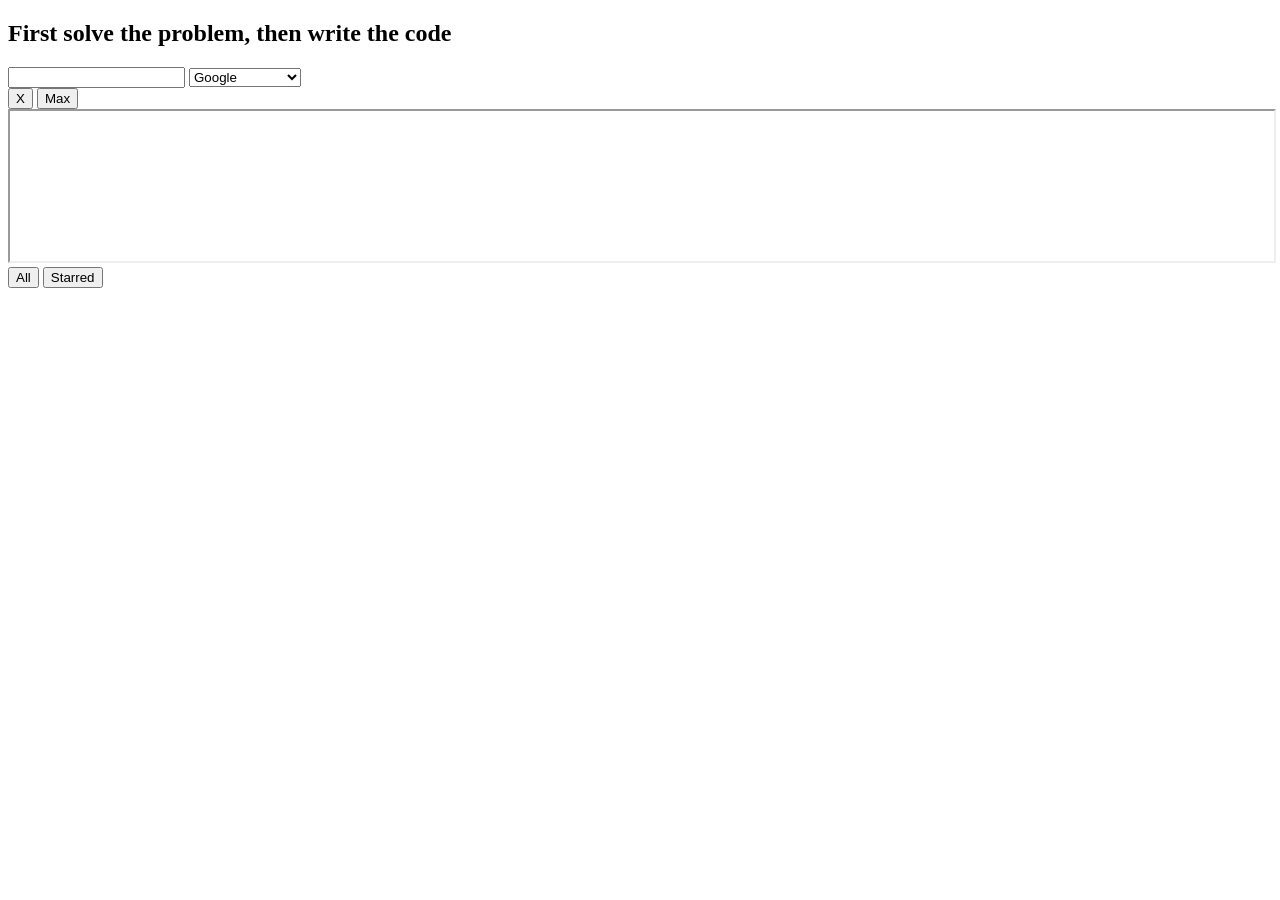
<file: frontEndTab/index.html>
<!DOCTYPE html>
<html lang="en">
<head>
   <meta charset="UTF-8">
   <meta name="viewport" content="width=device-width, initial-scale=1.0">
   <title>FrontEndTab Extension</title>
   <!-- CSS -->
   <link rel="stylesheet" href="./assets/stylesheets/style.css">
   <!-- JS -->
   <script src="./assets/js/script.js" defer></script>
</head>
<body>
   <main>
      <section>
         <div class="container">
            <h2>First solve the problem, then write the code</h2>
            <div class="searchbar flexrow">
               <input type="text">
               <select name="searchOptions" id="searchOptions">
                  <option value="google">Google</option>
                  <option value="github">GitHub</option>
                  <option value="mdn">MDN</option>
                  <option value="stackof">Stack Overflow</option>
                  <option value="csstricks">CSS Tricks</option>
               </select>
            </div>
            <div class="readbox">
               <div class="header">
                  <button>X</button>
                  <button>Max</button>
               </div>
               <div class="viewbox">
                  <iframe src="//www.youtube.com/" frameborder="1" width="100%" height="100%" allowfullscreen></iframe>
               </div>
               <div class="footer">
                  <button>All</button>
                  <button>Starred</button>
               </div>
            </div>
         </div>
      </section>
   </main>
</body>
</html>
</file>
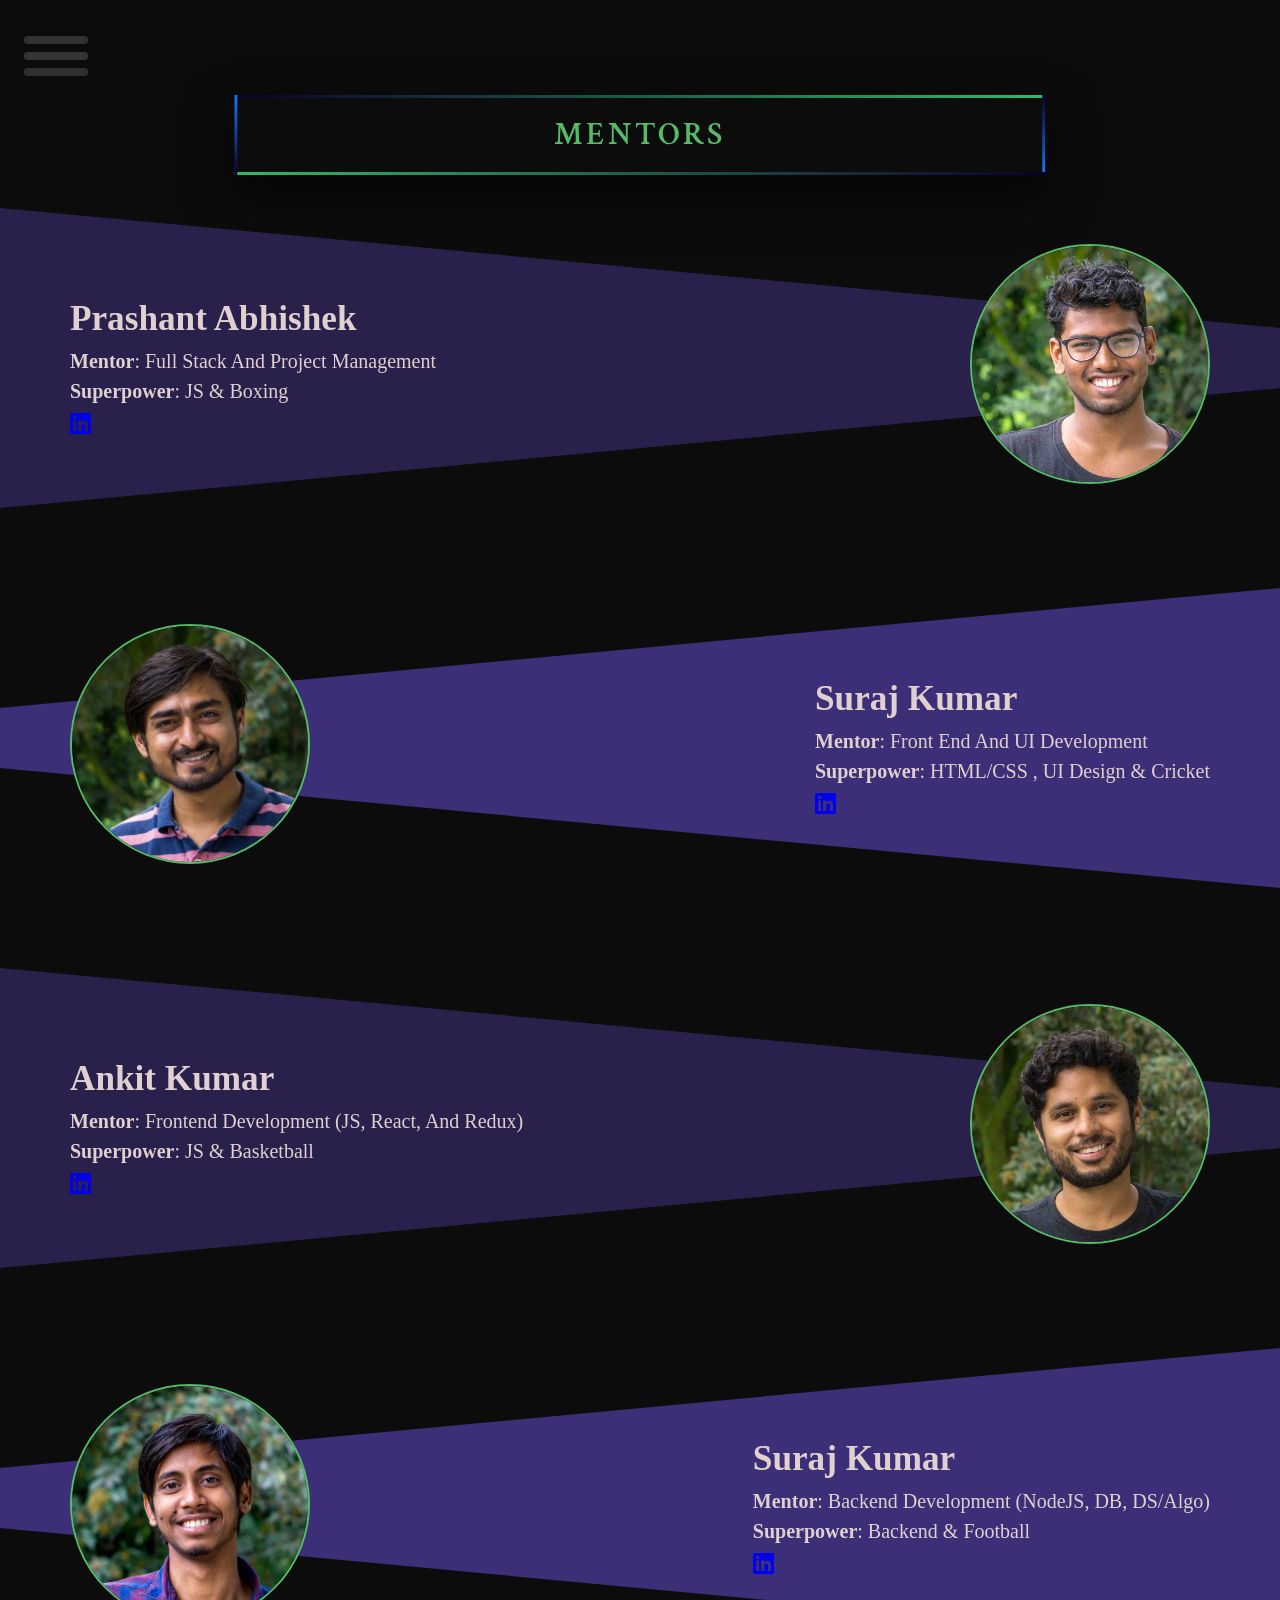
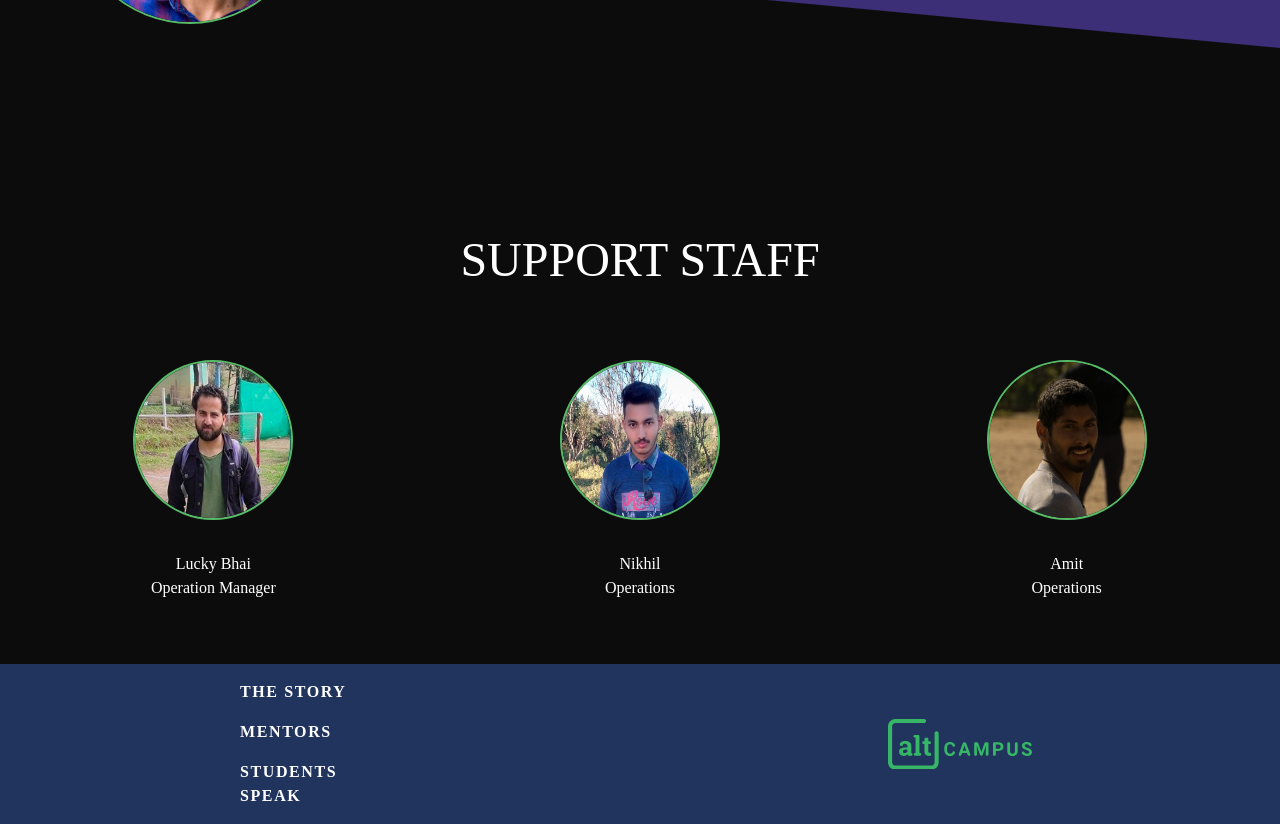
<file: heroes.html>
<!DOCTYPE html>
<html lang="en">
<head>
    <meta charset="UTF-8">
    <meta name="viewport" content="width=device-width, initial-scale=1.0">
    <title>HTML-CSS | Project</title>
   
    <!-- css link -->

    <link rel="stylesheet" href="./assets/stylesheet/heroes/main.css">


    <!-- font family -->
    <link href="https://fonts.googleapis.com/css2?family=Crimson+Text:wght@400;600;700&display=swap" rel="stylesheet">
    <link href="https://fonts.googleapis.com/css2?family=Crimson+Text:wght@400;600;700&family=Source+Sans+Pro:wght@200;300;400;600;700;900&display=swap" rel="stylesheet">
    <!-- font awesome link -->
    <link rel="stylesheet" href="https://cdnjs.cloudflare.com/ajax/libs/font-awesome/5.12.1/css/all.min.css ">

<!-- JS -->
    <script defer src="./assets/js/header.js"></script>

</head>
<body>
   <header>
      <div class="hamburger">
         <div class="bar"></div>
      </div>
      <nav class="menu">
         <a href="index.html">The Story</a><!--
         --><a href="#" class="active">Mentors</a><!--
         --><a href="students-speak.html">Students Speak</a>
      </nav>

   </header>
    <!-- main-->
    <main>
      <section class="header">
         <h1 class="heading">
            <span></span>
            <span></span>
            <span></span>
            <span></span>
            Mentors
        </h1>
      </section>

      <section class="mentors">
        <article class="mentor odd-row">
            <div class="main-container">
                <div class="clip">
                    
                </div>
                <!-- <div > -->
                <div class="container info flex">
                    <!-- <div class="sub-container"> -->
                        <div class="text">
                            <h1>prashant abhishek</h1>
                            <h2><strong>mentor</strong>: full stack and project management</h2>
                            <h3><strong>superpower</strong>: JS & boxing</h3>
                            <a href="https://www.linkedin.com/in/prank7/" target="_blank"><i class="fab fa-linkedin"></i></a>
                        </div>
                        <div class="img">
                            <img src="assets/media/heroes/prashant-v1.jpg" alt="Prashant Abhishek">
                        </div>
                    <!-- </div> -->
                    </div>
            
                <!-- </div> -->
                        
            </div>
        
        </article>
    
        <article class="mentor even-row">
            <div class="main-container">
                <div class="clip">
                    
                </div>
                <!-- <div > -->
                <div class="container info flex">
                    <!-- <div class="sub-container"> -->
                        <div class="text text2">
                            <h1>suraj kumar</h1>
                            <h2><strong>mentor</strong>: front end and UI development</h2>
                            <h3><strong>superpower</strong>: HTML/CSS , UI design & cricket</h3>
                            <a href="https://www.linkedin.com/in/prank7/" target="_blank"><i class="fab fa-linkedin"></i></a>
                        </div>
                        <div class="img">
                            <img src="assets/media/heroes/suraj-v1.jpg" alt="Suraj Kumar">
                        </div>
                    <!-- </div> -->
                </div>
            
                <!-- </div> -->
                        
            </div>
        </article>
        
        <article class="mentor odd-row">
            <div class="main-container">
                <div class="clip">
                    
                </div>
                <!-- <div > -->
                <div class="container info flex">
                    <!-- <div class="sub-container"> -->
                        <div class="text">
                            <h1>ankit kumar</h1>
                            <h2><strong>mentor</strong>: frontend development (JS, react, and redux)</h2>
                            <h3><strong>superpower</strong>: JS & basketball</h3>
                            <a href="https://www.linkedin.com/in/prank7/" target="_blank"><i class="fab fa-linkedin"></i></a>
                        </div>
                        <div class="img">
                            <img src="assets/media/heroes/ankit-v1.jpg" alt="Ankit Kumar">
                        </div>
                    <!-- </div> -->
                </div>
            
                <!-- </div> -->
                        
            </div>
        
        </article>
    
        <article class="mentor even-row">
            <div class="main-container">
                <div class="clip">
                    
                </div>
                <!-- <div > -->
                <div class="container info flex">
                    <!-- <div class="sub-container"> -->
                        <div class="text text2">
                            <h1>suraj kumar</h1>
                            <h2><strong>mentor</strong>: backend development (NodeJS, DB, DS/algo)</h2>
                            <h3><strong>superpower</strong>: backend & football</h3>
                            <a href="https://www.linkedin.com/in/prank7/" target="_blank"><i class="fab fa-linkedin"></i></a>
                        </div>
                        <div class="img">
                            <img src="assets/media/heroes/ravi-v1.jpg" alt="Suraj Kumar">
                        </div>
                    <!-- </div>  -->
            
                </div>
                        
            </div>
        </article>
    

    </section>

    <!-- support staff section -->
    <section class="support-staff">
        <article class="support-heading">
            <div class="container">
                <h2>
                    support staff
                </h2>
            </div>
        </article>

        <article class="grid">
            <!-- first staff member -->
            <div class="col1">
                <div class="staff-img">
                    <img src="assets/media/heroes/lucky-bhai.jpg" alt="lucky bhai">
                </div>
                <div class="staff-info">
                    <h2>lucky bhai</h2>
                    <p>Operation Manager</p>
                </div>
            </div>

            <!-- second staff member -->
            <div class="col2">
                <div class="staff-img">
                    <img src="assets/media/heroes/nikhil1.jpg" alt="nikhil">
                </div>
                <div class="staff-info">
                    <h2>Nikhil</h2>
                    <p>operations</p>
                </div>
            </div>

            <!-- third staff member -->
            <div class="col3">
                <div class="staff-img">
                    <img src="assets/media/heroes/amit1.jpg" alt="amit">
                </div>
                <div class="staff-info">
                    <h2>amit</h2>
                    <p>operations</p>
                </div>
            </div>
        </article>
    </section>


    </main>
    <footer>
      <div class="footer-container">
          <div class="footer-content">
              <div class="footer-links">
                   <nav>
                       <a href="index.html">The Story</a>
                       <a href="#" class="footer-active">Mentors</a>
                       <a href="students-speak.html">Students Speak</a>
                   </nav>
              </div>
              <div class="website-link">
                  <a href="altcampus.io" target="_blank">
               <svg class="logo" width="25%" height="" viewBox="0 0 842 297" version="1.1" xmlns="http://www.w3.org/2000/svg" xmlns:xlink="http://www.w3.org/1999/xlink"> 
                   <g id="Page-1" stroke="none" stroke-width="1" fill="none" fill-rule="evenodd">
                       <g id="logo" fill="#37B667" fill-rule="nonzero">
                           <g id="Group">
                               <path d="M252.31,296.31 L44,296.31 C19.7108935,296.282446 0.0275543164,276.599106 0,252.31 L0,44 C0.0275543164,19.7108935 19.7108935,0.0275543164 44,0 L210.46,0 C217.087417,4.05812251e-16 222.46,5.372583 222.46,12 C222.46,18.627417 217.087417,24 210.46,24 L44,24 C32.954305,24 24,32.954305 24,44 L24,252.31 C24,263.355695 32.954305,272.31 44,272.31 L252.31,272.31 C263.355695,272.31 272.31,263.355695 272.31,252.31 L272.31,84.31 C272.31,77.682583 277.682583,72.31 284.31,72.31 C290.937417,72.31 296.31,77.682583 296.31,84.31 L296.31,252.31 C296.282446,276.599106 276.599106,296.282446 252.31,296.31 Z"
                                   id="Path"></path>
                               <g transform="translate(64.000000, 92.000000)">
                                   <path d="M57.65,122.39 C54.9509914,122.392858 52.5623219,120.643866 51.75,118.07 L51.75,118.07 C51.2854765,116.603117 50.921302,115.106327 50.66,113.59 C47.9138907,116.739293 44.5646465,119.30648 40.81,121.14 C36.6694918,123.11298 32.1256231,124.092291 27.54,124 C19.2866667,124 12.7333333,121.756667 7.88,117.27 C3.02666667,112.783333 0.603333333,106.693333 0.61,99 C0.61,91.1133333 3.77666667,85.0166667 10.11,80.71 C16.4433333,76.4033333 25.74,74.2333333 38,74.2 L49.6,74.2 L49.6,65.95 C49.6,61.9033333 48.4333333,58.7633333 46.1,56.53 C43.7666667,54.2966667 40.3166667,53.18 35.75,53.18 C33.408902,53.1480105 31.0752656,53.4510802 28.82,54.08 C28.06,54.3066667 27.3533333,54.5466667 26.7,54.8 C25.0033441,55.4816326 23.7835439,56.9969122 23.48,58.8 L23.27,60 C22.7710181,63.0313805 20.1521719,65.2567651 17.08,65.26 L11.58,65.26 C9.91096942,65.2600085 8.31058843,64.5956228 7.13228336,63.4135652 C5.9539783,62.2315075 5.29468462,60.6290221 5.3,58.96 L5.3,54.88 C5.29565593,49.3657308 8.47970211,44.346084 13.47,42 C15.43,41.0866667 17.49,40.2433333 19.65,39.47 C25.2933861,37.5042765 31.2343608,36.5299025 37.21,36.59 C47.6433333,36.59 56.1166667,39.1466667 62.63,44.26 C69.1433333,49.3733333 72.4,56.6533333 72.4,66.1 L72.4,100.9 C72.4,102.2 72.4,103.42 72.4,104.56 C72.4208507,105.654608 72.5110313,106.746796 72.67,107.83 L74.16,108.03 C77.2741164,108.450314 79.5982145,111.107647 79.6,114.25 L79.6,116.11 C79.6,119.578348 76.7883482,122.39 73.32,122.39 L57.65,122.39 Z M33.65,107.21 C38.9199245,107.270118 43.9970052,105.229931 47.76,101.54 C48.9085633,100.372415 49.5484766,98.7977972 49.54,97.16 L49.54,92.86 C49.54,89.3916518 46.7283482,86.58 43.26,86.58 L38,86.58 C33.1733333,86.58 29.5066667,87.71 27,89.97 C24.611732,91.9973623 23.2425648,94.9773146 23.26,98.11 C23.1227982,100.64523 24.136905,103.107011 26.02,104.81 C27.8666667,106.41 30.4233333,107.21 33.69,107.21 L33.65,107.21 Z"
                                       id="Shape"></path>
                                   <path d="M84.92,8.44 L84.92,8.44 C84.92,4.29786438 88.2778644,0.94 92.42,0.94 L112.29,0.94 C116.432136,0.94 119.79,4.29786438 119.79,8.44 L119.79,106.44 L124.79,107.51 C128.254968,108.246828 130.731905,111.307555 130.73,114.85 L130.73,114.85 C130.73,118.992136 127.372136,122.35 123.23,122.35 L93.59,122.35 C89.4478644,122.35 86.09,118.992136 86.09,114.85 L86.09,114.85 C86.0803454,111.312901 88.5432851,108.249855 92,107.5 L97,106.43 L97,17 L91,15.81 C87.4683162,15.1290186 84.917289,12.0367373 84.92,8.44 Z"
                                       id="Path"></path>
                                   <path d="M171.72,21.44 L171.72,38.16 L182.6,38.16 C184.759433,38.16 186.51,39.9105666 186.51,42.07 L186.51,50.2 C186.51,52.3594334 184.759433,54.11 182.6,54.11 L171.72,54.11 L171.72,97 C171.72,100.266667 172.386667,102.6 173.72,104 C175.159123,105.437415 177.138444,106.200089 179.17,106.1 C180.535776,106.111197 181.901144,106.047769 183.26,105.91 L183.26,105.91 C185.412227,105.650963 187.369432,107.179192 187.64,109.33 L188.71,118.33 C188.944668,120.288262 187.684151,122.114726 185.77,122.59 C184.356667,122.93 182.95,123.21 181.55,123.43 C178.869025,123.832176 176.160925,124.026089 173.45,124.01 C165.61,124.01 159.576667,121.856667 155.35,117.55 C151.123333,113.243333 149.01,106.42 149.01,97.08 L149.01,54.08 L140.6,54.08 C138.440567,54.08 136.69,52.3294334 136.69,50.17 L136.69,42.04 C136.69,39.8805666 138.440567,38.13 140.6,38.13 L149.06,38.13 L149.06,21.44 C149.06,19.2805666 150.810567,17.53 152.97,17.53 L167.79,17.53 C168.830457,17.5246779 169.830127,17.9342724 170.567726,18.6681173 C171.305324,19.4019622 171.720014,20.399529 171.72,21.44 L171.72,21.44 Z"
                                       id="Path"></path>
                               </g>
                           </g>
                           <g id="Group" transform="translate(328.000000, 134.000000)">
                               <path d="M56.54,54.4 C59.090312,54.4092799 61.4654804,55.6987578 62.8624476,57.8324541 C64.2594148,59.9661505 64.4914121,62.6587988 63.48,65 C61.9206619,68.7069436 59.5248635,72.0028776 56.48,74.63 C50.7466667,79.5433333 43.2133333,82 33.88,82 C23.6733333,82 15.6433333,78.5633333 9.79,71.69 C3.93666667,64.8166667 1.00666667,55.39 1,43.41 L1,38.54 C0.84327791,31.5857562 2.20846999,24.6812973 5,18.31 C7.43269869,12.7807195 11.4615885,8.10414297 16.57,4.88 C21.8310495,1.69335493 27.8904898,0.0701047348 34.04,0.2 C43.2266667,0.2 50.6266667,2.66 56.24,7.58 C59.4990506,10.4143015 62.0328801,13.9870355 63.63,18 C64.5370434,20.3288587 64.2328306,22.9556705 62.8175214,25.0155759 C61.4022122,27.0754814 59.0592355,28.3015098 56.56,28.29 L55.92,28.29 C52.5529703,28.2675514 49.5987161,26.0406858 48.65,22.81 C48.0629364,20.6514811 46.9178871,18.6855832 45.33,17.11 C42.87,14.7966667 39.1233333,13.64 34.09,13.64 C28.6233333,13.64 24.53,15.6 21.81,19.52 C19.09,23.44 17.6966667,29.52 17.63,37.76 L17.63,43.76 C17.63,52.3666667 18.9333333,58.6566667 21.54,62.63 C24.1466667,66.6033333 28.2566667,68.6033333 33.87,68.63 C38.9366667,68.63 42.72,67.4733333 45.22,65.16 C46.7511202,63.689073 47.8802833,61.8507404 48.5,59.82 C49.4918415,56.6396001 52.4187646,54.4595471 55.75,54.42 L56.54,54.4 Z"
                                   id="Path"></path>
                               <path d="M133.64,64.52 L104.87,64.52 L101.13,75.75 C100.097663,78.8381825 97.2061619,80.9202247 93.95,80.92 L92.85,80.92 C90.3714299,80.918449 88.0506159,79.703633 86.636887,77.6677836 C85.2231582,75.6319343 84.8956103,73.0329598 85.76,70.71 L109.76,6.22 C110.862318,3.25762943 113.689187,1.29197834 116.85,1.29 L121.55,1.29 C124.705735,1.28885919 127.531116,3.24550528 128.64,6.2 L152.78,70.69 C153.648554,73.0141228 153.323067,75.6163421 151.908821,77.6549305 C150.494575,79.6935189 148.171115,80.9096695 145.69,80.91 L144.59,80.91 C141.342809,80.9088156 138.458072,78.8367938 137.42,75.76 L133.64,64.52 Z M109.3,51.23 L129.21,51.23 L119.21,21.43 L109.3,51.23 Z"
                                   id="Shape"></path>
                               <path d="M199.25,6.34 L217.92,59.05 L236.48,6.35 C237.54858,3.32310239 240.41002,1.2992546 243.62,1.3 L252.24,1.3 C254.247689,1.3 256.173148,2.09755128 257.592798,3.51720167 C259.012449,4.93685205 259.81,6.86231117 259.81,8.87 L259.81,73.36 C259.81,75.3676888 259.012449,77.2931479 257.592798,78.7127983 C256.173148,80.1324487 254.247689,80.93 252.24,80.93 L250.91,80.93 C246.729204,80.93 243.34,77.5407956 243.34,73.36 L243.34,59.16 L245,21.59 L225.3,75.94 C224.218345,78.9368226 221.376048,80.9356246 218.19,80.94 L217.54,80.94 C214.350285,80.9398343 211.502902,78.9402679 210.42,75.94 L190.79,21.65 L192.43,59.17 L192.43,73.37 C192.43,77.5507956 189.040796,80.94 184.86,80.94 L183.59,80.94 C179.409204,80.94 176.02,77.5507956 176.02,73.37 L176.02,8.87 C176.02,4.68920444 179.409204,1.3 183.59,1.3 L192.11,1.3 C195.317385,1.29775634 198.178048,3.31704745 199.25,6.34 L199.25,6.34 Z"
                                   id="Path"></path>
                               <path d="M302.53,52.87 L302.53,73.36 C302.53,77.5407956 299.140796,80.93 294.96,80.93 L293.69,80.93 C289.509204,80.93 286.12,77.5407956 286.12,73.36 L286.12,8.87 C286.12,4.68920444 289.509204,1.3 293.69,1.3 L317.19,1.3 C322.640565,1.18003993 328.046992,2.3016769 333,4.58 C337.333341,6.58525376 340.976316,9.82809284 343.47,13.9 C345.944803,18.053847 347.21227,22.8155065 347.13,27.65 C347.13,35.45 344.463333,41.6033333 339.13,46.11 C333.796667,50.6166667 326.403333,52.8666667 316.95,52.86 L302.53,52.87 Z M302.53,39.58 L317.19,39.58 C321.53,39.58 324.84,38.56 327.12,36.52 C329.4,34.48 330.54,31.5633333 330.54,27.77 C330.692903,24.2834815 329.451504,20.8795307 327.09,18.31 C324.79,15.9033333 321.616667,14.6633333 317.57,14.59 L302.57,14.59 L302.53,39.58 Z"
                                   id="Shape"></path>
                               <path d="M423,1.3 C427.180796,1.3 430.57,4.68920444 430.57,8.87 L430.57,53.75 C430.57,62.4633333 427.843333,69.3533333 422.39,74.42 C416.936667,79.4866667 409.506667,82.0133333 400.1,82 C390.8,82 383.416667,79.54 377.95,74.62 C372.483333,69.7 369.693333,62.9366667 369.58,54.33 L369.58,8.87 C369.58,6.86231117 370.377551,4.93685205 371.797202,3.51720167 C373.216852,2.09755128 375.142311,1.3 377.15,1.3 L378.42,1.3 C382.600796,1.3 385.99,4.68920444 385.99,8.87 L385.99,53.87 C385.99,59.0833333 387.24,62.8833333 389.74,65.27 C392.24,67.6566667 395.693333,68.85 400.1,68.85 C409.326667,68.85 414.01,64 414.15,54.3 L414.15,8.87 C414.15,4.68920444 417.539204,1.3 421.72,1.3 L423,1.3 Z"
                                   id="Path"></path>
                               <path d="M497.34,60 C497.49225,57.2244929 496.264866,54.5526865 494.06,52.86 C491.873333,51.2 487.936667,49.45 482.25,47.61 C477.597124,46.1927499 473.076674,44.3725243 468.74,42.17 C459.7,37.2833333 455.18,30.7033333 455.18,22.43 C455.140659,18.3304612 456.41253,14.3256433 458.81,11 C461.482683,7.43791737 465.104143,4.70016294 469.26,3.1 C474.116763,1.14482722 479.315086,0.179278682 484.55,0.26 C489.781628,0.166503737 494.970127,1.22127104 499.75,3.35 C503.953454,5.19301543 507.546417,8.19293152 510.11,12 C510.463333,12.54 510.796667,13.0933333 511.11,13.66 C512.365131,16.0068918 512.295619,18.8404941 510.926923,21.1230201 C509.558227,23.4055461 507.091438,24.8016429 504.43,24.8 L503.48,24.8 C500.392821,24.7516847 497.647056,22.8260836 496.55,19.94 C495.988128,18.5407065 495.104209,17.2936264 493.97,16.3 C491.67,14.3 488.443333,13.3 484.29,13.3 C480.29,13.3 477.173333,14.1466667 474.94,15.84 C472.785913,17.3824873 471.535209,19.8913853 471.6,22.54 C471.6,25.1266667 472.903333,27.2966667 475.51,29.05 C479.085678,31.2369236 482.954494,32.9036462 487,34 C496.333333,36.8066667 503.133333,40.29 507.4,44.45 C511.621626,48.4968049 513.944671,54.1338197 513.8,59.98 C513.8,66.8733333 511.193333,72.2766667 505.98,76.19 C500.766667,80.1033333 493.746667,82.04 484.92,82 C479.168447,82.0759811 473.466224,80.9307647 468.19,78.64 C463.558641,76.7218129 459.567174,73.5279455 456.68,69.43 C456.116345,68.6014008 455.608553,67.7361492 455.16,66.84 C453.971564,64.4893265 454.088649,61.6902246 455.469244,59.4470122 C456.84984,57.2037998 459.295984,55.838128 461.93,55.84 L462.77,55.84 C465.974752,55.7994882 468.84626,57.8131688 469.9,60.84 C471.666667,66.2666667 476.666667,68.98 484.9,68.98 C488.8,68.98 491.843333,68.1866667 494.03,66.6 C496.179188,65.1019418 497.424723,62.6183986 497.34,60 L497.34,60 Z"
                                   id="Path"></path>
                           </g>
                       </g>
                   </g>
               </svg></a>
              </div>
          </div>
      </div>
  </footer> 
</body>
</html>
</file>
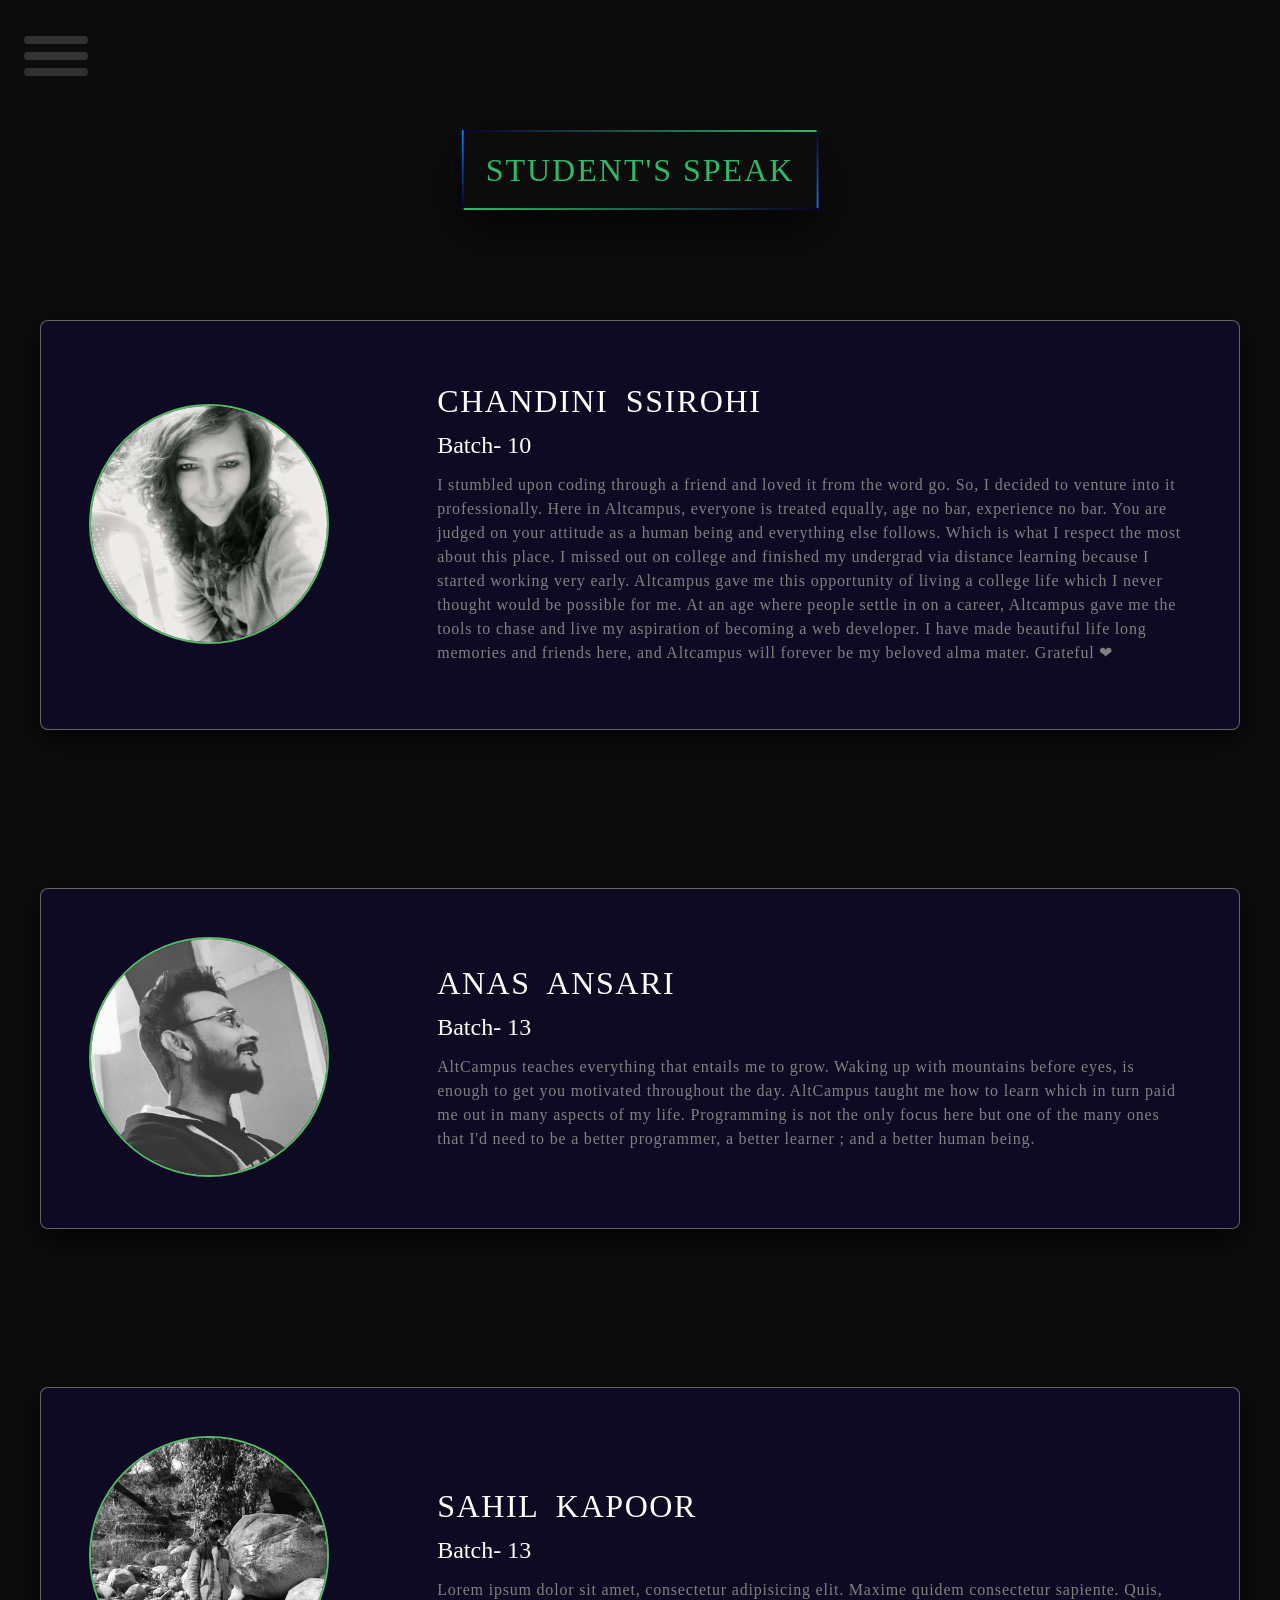
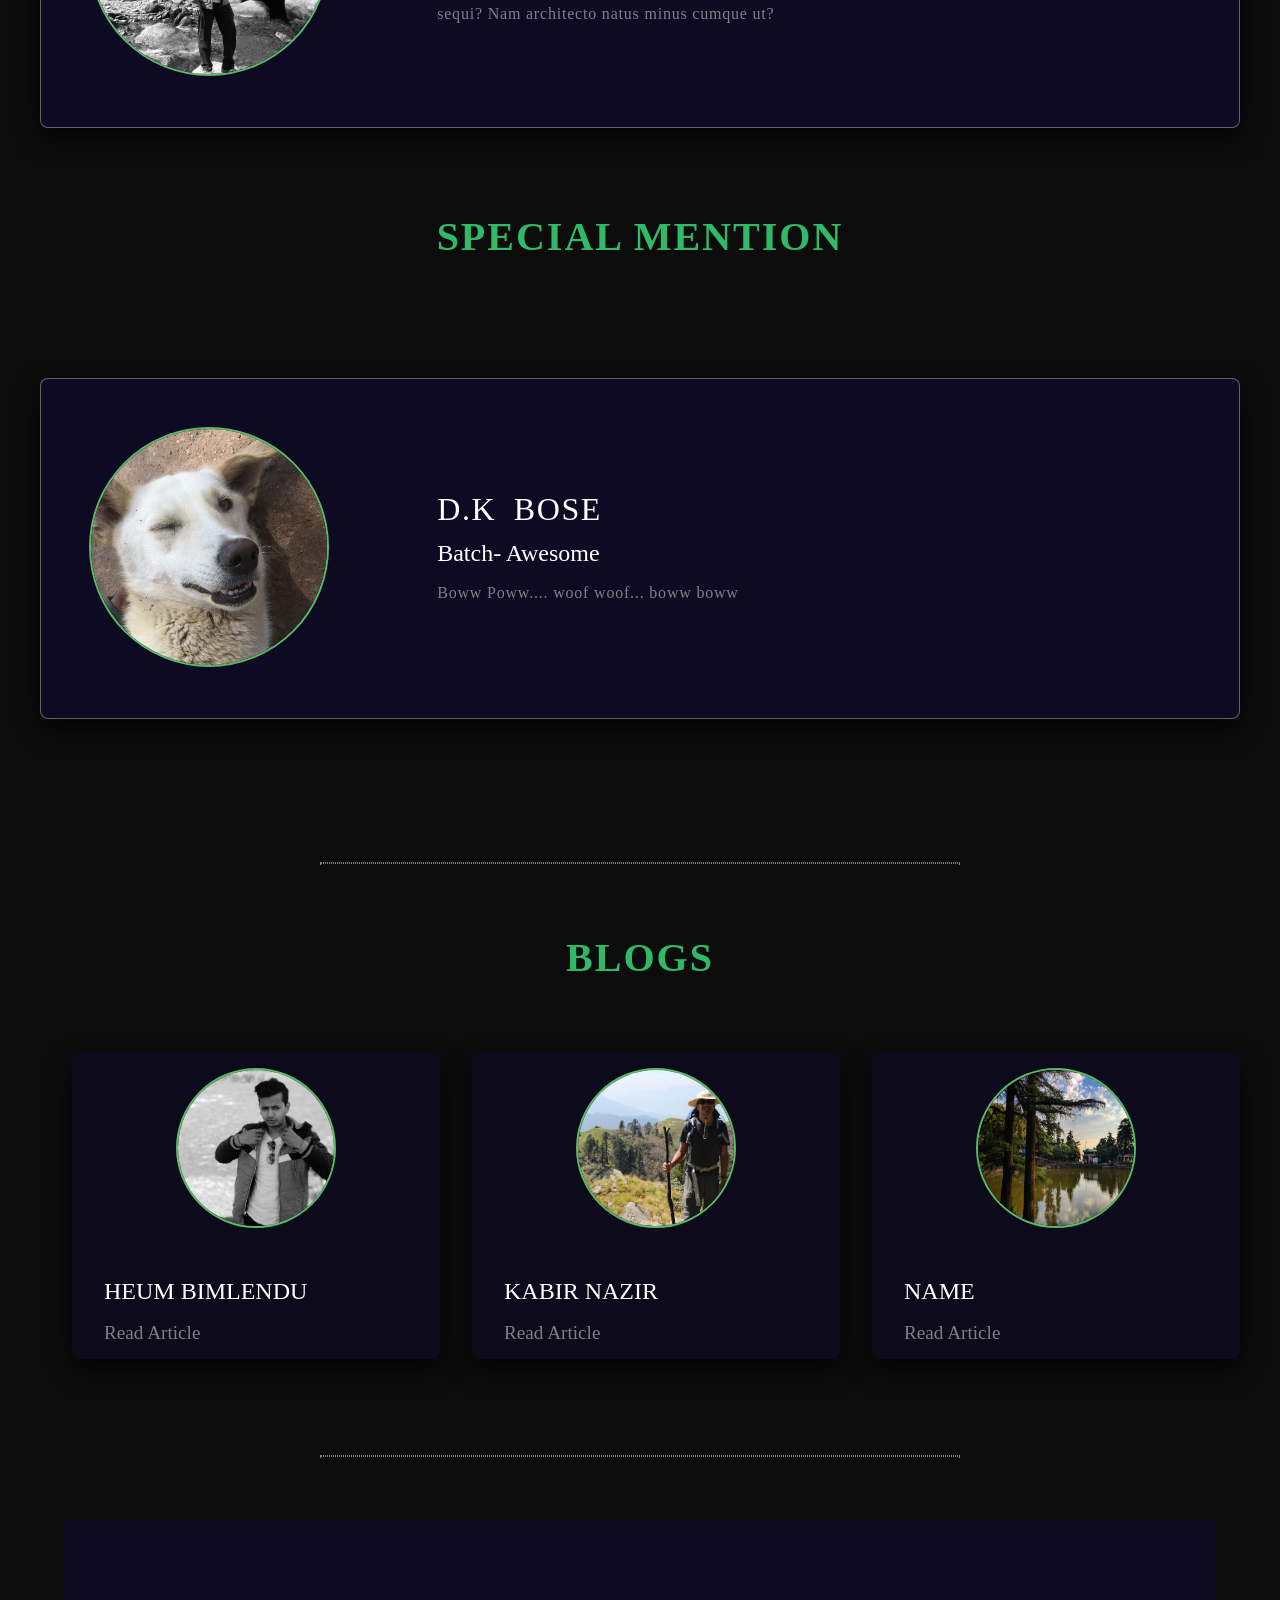
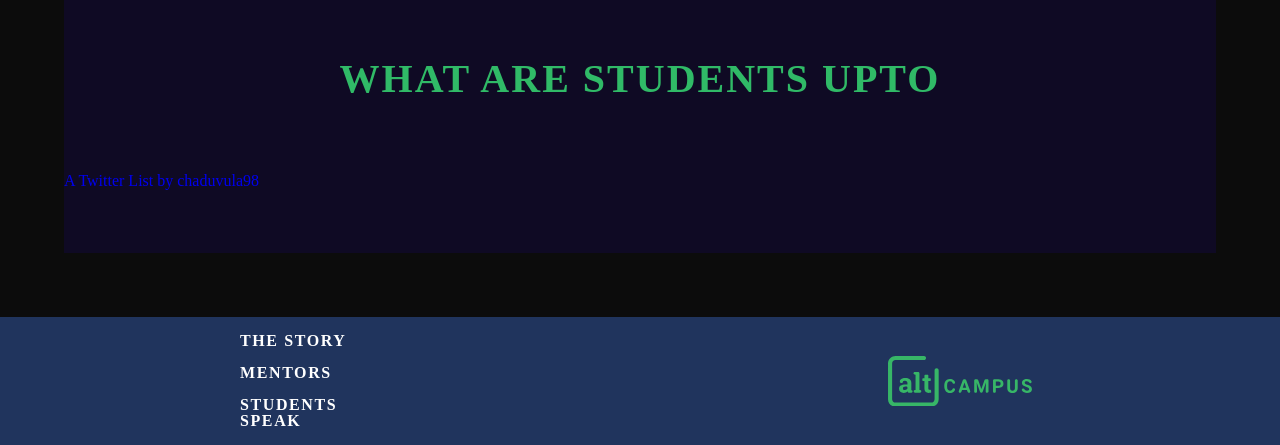
<file: students-speak.html>
<!DOCTYPE html>
<html lang="en">

<head>
    <meta charset="UTF-8">
    <meta name="viewport" content="width=device-width, initial-scale=1.0">
    <title>Students speak</title>

    <!-- CSS -->
    <link rel="stylesheet" href="./assets/stylesheet/studentspeak/studens.css">

    <!-- JS -->
    <script src="./assets/js/header.js" defer></script>
</head>

<body>
   <header>
      <div class="hamburger">
         <div class="bar"></div>
      </div>
      <nav class="menu">
         <a href="index.html">The Story</a><!--
         --><a href="heroes.html">Mentors</a><!--
         --><a href="#" class="active">Students Speak</a>
      </nav>
      <!-- <div class="pagenav">
         <a href="">Phase 1</a>
         <div class="vline"></div>
         <a href="">Phase 2</a>
         <div class="vline"></div>
         <a href="">Phase 3</a>
      </div> -->
   </header>
   <main class="main">
       <section>
        <h1 class="heading">
            <span></span>
            <span></span>
            <span></span>
            <span></span>
            Student's speak
        </h1>
       </section>
    <section class="section-background primary">
        <div class="container">
            <div class="flex primary-wrapper">
                <div class="student-image">
                    <!-- <img src="./assets/WhatsApp Image 2020-05-29 at 12.39.14 AM.jpeg" alt="student-image"> -->
                    <img src="./assets/media/studentspeak/WhatsApp Image 2020-05-29 at 12.39.14 AM.jpeg" alt="">
                </div>
                <div class="student-text">
                    <h4>Chandini Ssirohi</h4>
                    <h5>Batch- 10</h5>
                    <p>I stumbled upon coding through a friend and loved it from the word go. So, I decided to venture into it professionally.
                        Here in Altcampus, everyone is treated equally, age no bar, experience no bar. You are judged on your attitude as a human being and everything else follows. Which is what I respect the most about this place.
                        
                        I missed out on college and finished my undergrad via distance learning because I started working very early.
                        Altcampus gave me this opportunity of living a college life which I never thought would be possible for me. 
                        
                        At an age where people settle in on a career, Altcampus gave me the tools to chase and live my aspiration of becoming a web developer.
                        
                        I have made beautiful life long memories and friends here, and Altcampus will forever be my beloved alma mater.
                        Grateful ❤</p>
                </div>
            </div>
        </div>
    </section>
    <!-- section two -->

    <section class="section-background margin-top ">
        <div class="container">
            <div class="flex primary-wrapper">
                <div class="student-image">
                    <img src="./assets/media/studentspeak/anas.jpg" alt="student-image">
                </div>
                <div class="student-text">
                    <h4>Anas Ansari</h4>
                    <h5>Batch- 13</h5>
                    <p>AltCampus teaches everything that entails me to grow. Waking up with mountains before eyes, is enough to get you motivated throughout the day. AltCampus taught me how to learn which in turn paid me out in many aspects of my life. Programming is not the only focus here but one of the many ones that I'd need to be a better programmer, a better learner ; and a better human being.</p>
                </div>
            </div>
        </div>
    </section>

    <!-- section three -->

    <section class="section-background margin-top">
        <div class="container">
            <div class="flex primary-wrapper">
                <div class="student-image">
                    <img src="./assets/media/studentspeak/sahil.jpeg" alt="student-image">
                </div>
                <div class="student-text data-text">
                    <h4>Sahil Kapoor</h4>
                    <h5>Batch- 13</h5>
                    <p>Lorem ipsum dolor sit amet, consectetur adipisicing elit. Maxime quidem consectetur sapiente.
                    Quis, sequi? Nam architecto natus minus cumque ut?</p>
                </div>
            </div>
        </div>
    </section>

    <!-- section four -->
    <h2 class="twitter-text">Special Mention</h2>
    <section class="section-background margin-top">
        <div class="container gandu">
            <div class="flex primary-wrapper">
                <div class="student-image">
                    <img src="./assets/media/studentspeak/gandu.jpg" alt="student-image">
                </div>
                <div class="student-text data-text">
                    <h4>D.K Bose</h4>
                    <h5>Batch- Awesome</h5>
                    <p>Boww Poww.... woof woof... boww boww</p>
                </div>
            </div>
        </div>
    </section>

    <hr class="margin-top">
    <!-- section blog -->

    <section class="container-twitter blog-section">
        <h2 class="twitter-text">Blogs</h2>
        <div class="flex">
            <div class="blog-one blog">
                <div class="blog-image">
                    <img src="./assets/media/studentspeak/bhim.jpg">
                </div>
                <div class="blog-text">
                    <h4>Heum Bimlendu</h4>
                    <a href="https://medium.com/@bim240/altcampus-48208a0b92d5" target="_blank">Read Article</a>
                </div>
            </div>
            <div class="blog-one blog">
                <div class="blog-image">
                    <img src="./assets/media/studentspeak/kabir.jpg">
                </div>
                <div class="blog-text">
                    <h4>Kabir Nazir</h4>
                    <a href="https://link.medium.com/VaZtw2jQQ6" target="_blank">Read Article</a>
                </div>
            </div>
            <div class="blog-one blog">
                <div class="blog-image">
                    <img src="./assets/media/studentspeak/dal-lake.jpg">
                </div>
                <div class="blog-text">
                    <h4>Name</h4>
                    <a href="#">Read Article</a>
                </div>
            </div>
        </div>
    </section>
    <hr>
    <section class="twitter">
        <h2 class="twitter-text">What are students Upto</h2>
        <div class="container-twitter">
            <a class="twitter-timeline" data-width="1200" data-height="600" data-theme="dark"
                href="https://twitter.com/chaduvula98/lists/fellows-of-altcampus?ref_src=twsrc%5Etfw">A Twitter List by
                chaduvula98</a>
            <script async src="https://platform.twitter.com/widgets.js" charset="utf-8"></script>
            <!-- <iframe src="https://twitter.com/i/lists/1259998995042070528?s=20" width="50%" height="500" frameborder="0"></iframe> -->
        </div>
    </section>
   </main>
   <footer>
      <div class="footer-container">
          <div class="footer-content">
              <div class="footer-links">
                   <nav>
                       <a href="index.html">The Story</a>
                       <a href="heroes.html">Mentors</a>
                       <a href="#" class="footer-active">Students Speak</a>
                   </nav>
              </div>
              <div class="website-link">
                  <a href="altcampus.io" target="_blank">
               <svg class="logo" width="25%" height="" viewBox="0 0 842 297" version="1.1" xmlns="http://www.w3.org/2000/svg" xmlns:xlink="http://www.w3.org/1999/xlink"> 
                   <g id="Page-1" stroke="none" stroke-width="1" fill="none" fill-rule="evenodd">
                       <g id="logo" fill="#37B667" fill-rule="nonzero">
                           <g id="Group">
                               <path d="M252.31,296.31 L44,296.31 C19.7108935,296.282446 0.0275543164,276.599106 0,252.31 L0,44 C0.0275543164,19.7108935 19.7108935,0.0275543164 44,0 L210.46,0 C217.087417,4.05812251e-16 222.46,5.372583 222.46,12 C222.46,18.627417 217.087417,24 210.46,24 L44,24 C32.954305,24 24,32.954305 24,44 L24,252.31 C24,263.355695 32.954305,272.31 44,272.31 L252.31,272.31 C263.355695,272.31 272.31,263.355695 272.31,252.31 L272.31,84.31 C272.31,77.682583 277.682583,72.31 284.31,72.31 C290.937417,72.31 296.31,77.682583 296.31,84.31 L296.31,252.31 C296.282446,276.599106 276.599106,296.282446 252.31,296.31 Z"
                                   id="Path"></path>
                               <g transform="translate(64.000000, 92.000000)">
                                   <path d="M57.65,122.39 C54.9509914,122.392858 52.5623219,120.643866 51.75,118.07 L51.75,118.07 C51.2854765,116.603117 50.921302,115.106327 50.66,113.59 C47.9138907,116.739293 44.5646465,119.30648 40.81,121.14 C36.6694918,123.11298 32.1256231,124.092291 27.54,124 C19.2866667,124 12.7333333,121.756667 7.88,117.27 C3.02666667,112.783333 0.603333333,106.693333 0.61,99 C0.61,91.1133333 3.77666667,85.0166667 10.11,80.71 C16.4433333,76.4033333 25.74,74.2333333 38,74.2 L49.6,74.2 L49.6,65.95 C49.6,61.9033333 48.4333333,58.7633333 46.1,56.53 C43.7666667,54.2966667 40.3166667,53.18 35.75,53.18 C33.408902,53.1480105 31.0752656,53.4510802 28.82,54.08 C28.06,54.3066667 27.3533333,54.5466667 26.7,54.8 C25.0033441,55.4816326 23.7835439,56.9969122 23.48,58.8 L23.27,60 C22.7710181,63.0313805 20.1521719,65.2567651 17.08,65.26 L11.58,65.26 C9.91096942,65.2600085 8.31058843,64.5956228 7.13228336,63.4135652 C5.9539783,62.2315075 5.29468462,60.6290221 5.3,58.96 L5.3,54.88 C5.29565593,49.3657308 8.47970211,44.346084 13.47,42 C15.43,41.0866667 17.49,40.2433333 19.65,39.47 C25.2933861,37.5042765 31.2343608,36.5299025 37.21,36.59 C47.6433333,36.59 56.1166667,39.1466667 62.63,44.26 C69.1433333,49.3733333 72.4,56.6533333 72.4,66.1 L72.4,100.9 C72.4,102.2 72.4,103.42 72.4,104.56 C72.4208507,105.654608 72.5110313,106.746796 72.67,107.83 L74.16,108.03 C77.2741164,108.450314 79.5982145,111.107647 79.6,114.25 L79.6,116.11 C79.6,119.578348 76.7883482,122.39 73.32,122.39 L57.65,122.39 Z M33.65,107.21 C38.9199245,107.270118 43.9970052,105.229931 47.76,101.54 C48.9085633,100.372415 49.5484766,98.7977972 49.54,97.16 L49.54,92.86 C49.54,89.3916518 46.7283482,86.58 43.26,86.58 L38,86.58 C33.1733333,86.58 29.5066667,87.71 27,89.97 C24.611732,91.9973623 23.2425648,94.9773146 23.26,98.11 C23.1227982,100.64523 24.136905,103.107011 26.02,104.81 C27.8666667,106.41 30.4233333,107.21 33.69,107.21 L33.65,107.21 Z"
                                       id="Shape"></path>
                                   <path d="M84.92,8.44 L84.92,8.44 C84.92,4.29786438 88.2778644,0.94 92.42,0.94 L112.29,0.94 C116.432136,0.94 119.79,4.29786438 119.79,8.44 L119.79,106.44 L124.79,107.51 C128.254968,108.246828 130.731905,111.307555 130.73,114.85 L130.73,114.85 C130.73,118.992136 127.372136,122.35 123.23,122.35 L93.59,122.35 C89.4478644,122.35 86.09,118.992136 86.09,114.85 L86.09,114.85 C86.0803454,111.312901 88.5432851,108.249855 92,107.5 L97,106.43 L97,17 L91,15.81 C87.4683162,15.1290186 84.917289,12.0367373 84.92,8.44 Z"
                                       id="Path"></path>
                                   <path d="M171.72,21.44 L171.72,38.16 L182.6,38.16 C184.759433,38.16 186.51,39.9105666 186.51,42.07 L186.51,50.2 C186.51,52.3594334 184.759433,54.11 182.6,54.11 L171.72,54.11 L171.72,97 C171.72,100.266667 172.386667,102.6 173.72,104 C175.159123,105.437415 177.138444,106.200089 179.17,106.1 C180.535776,106.111197 181.901144,106.047769 183.26,105.91 L183.26,105.91 C185.412227,105.650963 187.369432,107.179192 187.64,109.33 L188.71,118.33 C188.944668,120.288262 187.684151,122.114726 185.77,122.59 C184.356667,122.93 182.95,123.21 181.55,123.43 C178.869025,123.832176 176.160925,124.026089 173.45,124.01 C165.61,124.01 159.576667,121.856667 155.35,117.55 C151.123333,113.243333 149.01,106.42 149.01,97.08 L149.01,54.08 L140.6,54.08 C138.440567,54.08 136.69,52.3294334 136.69,50.17 L136.69,42.04 C136.69,39.8805666 138.440567,38.13 140.6,38.13 L149.06,38.13 L149.06,21.44 C149.06,19.2805666 150.810567,17.53 152.97,17.53 L167.79,17.53 C168.830457,17.5246779 169.830127,17.9342724 170.567726,18.6681173 C171.305324,19.4019622 171.720014,20.399529 171.72,21.44 L171.72,21.44 Z"
                                       id="Path"></path>
                               </g>
                           </g>
                           <g id="Group" transform="translate(328.000000, 134.000000)">
                               <path d="M56.54,54.4 C59.090312,54.4092799 61.4654804,55.6987578 62.8624476,57.8324541 C64.2594148,59.9661505 64.4914121,62.6587988 63.48,65 C61.9206619,68.7069436 59.5248635,72.0028776 56.48,74.63 C50.7466667,79.5433333 43.2133333,82 33.88,82 C23.6733333,82 15.6433333,78.5633333 9.79,71.69 C3.93666667,64.8166667 1.00666667,55.39 1,43.41 L1,38.54 C0.84327791,31.5857562 2.20846999,24.6812973 5,18.31 C7.43269869,12.7807195 11.4615885,8.10414297 16.57,4.88 C21.8310495,1.69335493 27.8904898,0.0701047348 34.04,0.2 C43.2266667,0.2 50.6266667,2.66 56.24,7.58 C59.4990506,10.4143015 62.0328801,13.9870355 63.63,18 C64.5370434,20.3288587 64.2328306,22.9556705 62.8175214,25.0155759 C61.4022122,27.0754814 59.0592355,28.3015098 56.56,28.29 L55.92,28.29 C52.5529703,28.2675514 49.5987161,26.0406858 48.65,22.81 C48.0629364,20.6514811 46.9178871,18.6855832 45.33,17.11 C42.87,14.7966667 39.1233333,13.64 34.09,13.64 C28.6233333,13.64 24.53,15.6 21.81,19.52 C19.09,23.44 17.6966667,29.52 17.63,37.76 L17.63,43.76 C17.63,52.3666667 18.9333333,58.6566667 21.54,62.63 C24.1466667,66.6033333 28.2566667,68.6033333 33.87,68.63 C38.9366667,68.63 42.72,67.4733333 45.22,65.16 C46.7511202,63.689073 47.8802833,61.8507404 48.5,59.82 C49.4918415,56.6396001 52.4187646,54.4595471 55.75,54.42 L56.54,54.4 Z"
                                   id="Path"></path>
                               <path d="M133.64,64.52 L104.87,64.52 L101.13,75.75 C100.097663,78.8381825 97.2061619,80.9202247 93.95,80.92 L92.85,80.92 C90.3714299,80.918449 88.0506159,79.703633 86.636887,77.6677836 C85.2231582,75.6319343 84.8956103,73.0329598 85.76,70.71 L109.76,6.22 C110.862318,3.25762943 113.689187,1.29197834 116.85,1.29 L121.55,1.29 C124.705735,1.28885919 127.531116,3.24550528 128.64,6.2 L152.78,70.69 C153.648554,73.0141228 153.323067,75.6163421 151.908821,77.6549305 C150.494575,79.6935189 148.171115,80.9096695 145.69,80.91 L144.59,80.91 C141.342809,80.9088156 138.458072,78.8367938 137.42,75.76 L133.64,64.52 Z M109.3,51.23 L129.21,51.23 L119.21,21.43 L109.3,51.23 Z"
                                   id="Shape"></path>
                               <path d="M199.25,6.34 L217.92,59.05 L236.48,6.35 C237.54858,3.32310239 240.41002,1.2992546 243.62,1.3 L252.24,1.3 C254.247689,1.3 256.173148,2.09755128 257.592798,3.51720167 C259.012449,4.93685205 259.81,6.86231117 259.81,8.87 L259.81,73.36 C259.81,75.3676888 259.012449,77.2931479 257.592798,78.7127983 C256.173148,80.1324487 254.247689,80.93 252.24,80.93 L250.91,80.93 C246.729204,80.93 243.34,77.5407956 243.34,73.36 L243.34,59.16 L245,21.59 L225.3,75.94 C224.218345,78.9368226 221.376048,80.9356246 218.19,80.94 L217.54,80.94 C214.350285,80.9398343 211.502902,78.9402679 210.42,75.94 L190.79,21.65 L192.43,59.17 L192.43,73.37 C192.43,77.5507956 189.040796,80.94 184.86,80.94 L183.59,80.94 C179.409204,80.94 176.02,77.5507956 176.02,73.37 L176.02,8.87 C176.02,4.68920444 179.409204,1.3 183.59,1.3 L192.11,1.3 C195.317385,1.29775634 198.178048,3.31704745 199.25,6.34 L199.25,6.34 Z"
                                   id="Path"></path>
                               <path d="M302.53,52.87 L302.53,73.36 C302.53,77.5407956 299.140796,80.93 294.96,80.93 L293.69,80.93 C289.509204,80.93 286.12,77.5407956 286.12,73.36 L286.12,8.87 C286.12,4.68920444 289.509204,1.3 293.69,1.3 L317.19,1.3 C322.640565,1.18003993 328.046992,2.3016769 333,4.58 C337.333341,6.58525376 340.976316,9.82809284 343.47,13.9 C345.944803,18.053847 347.21227,22.8155065 347.13,27.65 C347.13,35.45 344.463333,41.6033333 339.13,46.11 C333.796667,50.6166667 326.403333,52.8666667 316.95,52.86 L302.53,52.87 Z M302.53,39.58 L317.19,39.58 C321.53,39.58 324.84,38.56 327.12,36.52 C329.4,34.48 330.54,31.5633333 330.54,27.77 C330.692903,24.2834815 329.451504,20.8795307 327.09,18.31 C324.79,15.9033333 321.616667,14.6633333 317.57,14.59 L302.57,14.59 L302.53,39.58 Z"
                                   id="Shape"></path>
                               <path d="M423,1.3 C427.180796,1.3 430.57,4.68920444 430.57,8.87 L430.57,53.75 C430.57,62.4633333 427.843333,69.3533333 422.39,74.42 C416.936667,79.4866667 409.506667,82.0133333 400.1,82 C390.8,82 383.416667,79.54 377.95,74.62 C372.483333,69.7 369.693333,62.9366667 369.58,54.33 L369.58,8.87 C369.58,6.86231117 370.377551,4.93685205 371.797202,3.51720167 C373.216852,2.09755128 375.142311,1.3 377.15,1.3 L378.42,1.3 C382.600796,1.3 385.99,4.68920444 385.99,8.87 L385.99,53.87 C385.99,59.0833333 387.24,62.8833333 389.74,65.27 C392.24,67.6566667 395.693333,68.85 400.1,68.85 C409.326667,68.85 414.01,64 414.15,54.3 L414.15,8.87 C414.15,4.68920444 417.539204,1.3 421.72,1.3 L423,1.3 Z"
                                   id="Path"></path>
                               <path d="M497.34,60 C497.49225,57.2244929 496.264866,54.5526865 494.06,52.86 C491.873333,51.2 487.936667,49.45 482.25,47.61 C477.597124,46.1927499 473.076674,44.3725243 468.74,42.17 C459.7,37.2833333 455.18,30.7033333 455.18,22.43 C455.140659,18.3304612 456.41253,14.3256433 458.81,11 C461.482683,7.43791737 465.104143,4.70016294 469.26,3.1 C474.116763,1.14482722 479.315086,0.179278682 484.55,0.26 C489.781628,0.166503737 494.970127,1.22127104 499.75,3.35 C503.953454,5.19301543 507.546417,8.19293152 510.11,12 C510.463333,12.54 510.796667,13.0933333 511.11,13.66 C512.365131,16.0068918 512.295619,18.8404941 510.926923,21.1230201 C509.558227,23.4055461 507.091438,24.8016429 504.43,24.8 L503.48,24.8 C500.392821,24.7516847 497.647056,22.8260836 496.55,19.94 C495.988128,18.5407065 495.104209,17.2936264 493.97,16.3 C491.67,14.3 488.443333,13.3 484.29,13.3 C480.29,13.3 477.173333,14.1466667 474.94,15.84 C472.785913,17.3824873 471.535209,19.8913853 471.6,22.54 C471.6,25.1266667 472.903333,27.2966667 475.51,29.05 C479.085678,31.2369236 482.954494,32.9036462 487,34 C496.333333,36.8066667 503.133333,40.29 507.4,44.45 C511.621626,48.4968049 513.944671,54.1338197 513.8,59.98 C513.8,66.8733333 511.193333,72.2766667 505.98,76.19 C500.766667,80.1033333 493.746667,82.04 484.92,82 C479.168447,82.0759811 473.466224,80.9307647 468.19,78.64 C463.558641,76.7218129 459.567174,73.5279455 456.68,69.43 C456.116345,68.6014008 455.608553,67.7361492 455.16,66.84 C453.971564,64.4893265 454.088649,61.6902246 455.469244,59.4470122 C456.84984,57.2037998 459.295984,55.838128 461.93,55.84 L462.77,55.84 C465.974752,55.7994882 468.84626,57.8131688 469.9,60.84 C471.666667,66.2666667 476.666667,68.98 484.9,68.98 C488.8,68.98 491.843333,68.1866667 494.03,66.6 C496.179188,65.1019418 497.424723,62.6183986 497.34,60 L497.34,60 Z"
                                   id="Path"></path>
                           </g>
                       </g>
                   </g>
               </svg></a>
              </div>
          </div>
      </div>
  </footer> 
    
</body>

</html>
</file>
<file: frontEndTab/assets/stylesheets/style.css>
/* No CSS *//*# sourceMappingURL=style.css.map */
</file>
<file: assets/stylesheet/heroes/main.css>
/* http://meyerweb.com/eric/tools/css/reset/ 
   v2.0 | 20110126
   License: none (public domain)
*/
html, body, div, span, applet, object, iframe,
h1, h2, h3, h4, h5, h6, p, blockquote, pre,
a, abbr, acronym, address, big, cite, code,
del, dfn, em, img, ins, kbd, q, s, samp,
small, strike, strong, sub, sup, tt, var,
b, u, i, center,
dl, dt, dd, ol, ul, li,
fieldset, form, label, legend,
table, caption, tbody, tfoot, thead, tr, th, td,
article, aside, canvas, details, embed,
figure, figcaption, footer, header, hgroup,
menu, nav, output, ruby, section, summary,
time, mark, audio, video {
  margin: 0;
  padding: 0;
  border: 0;
  font-size: 100%;
  font: inherit;
  vertical-align: baseline;
}

/* HTML5 display-role reset for older browsers */
article, aside, details, figcaption, figure,
footer, header, hgroup, menu, nav, section {
  display: block;
}

body {
  line-height: 1;
}

ol, ul {
  list-style: none;
}

blockquote, q {
  quotes: none;
}

blockquote:before, blockquote:after,
q:before, q:after {
  content: '';
  content: none;
}

table {
  border-collapse: collapse;
  border-spacing: 0;
}

*, *::before, *::after {
  -webkit-box-sizing: border-box;
          box-sizing: border-box;
}

body {
  margin: 0;
}

html {
  scroll-behavior: smooth;
}

* {
  -webkit-box-sizing: border-box;
          box-sizing: border-box;
}

body {
  font-size: 16px;
  line-height: 1.5;
  background-color: #0c0c0c;
}

.grid {
  display: -ms-grid;
  display: grid;
  -ms-grid-columns: (1fr)[3];
      grid-template-columns: repeat(3, 1fr);
}

.header {
  padding: 4rem 0;
  background-color: #0c0c0c;
}

.header h1 {
  text-align: center;
  text-transform: uppercase;
  font-family: "Crimson Text", serif;
  font-size: 2rem;
  font-weight: 600;
  color: #56BB67;
}

.heading {
  text-transform: uppercase;
  text-align: center;
  letter-spacing: 0.2rem;
  line-height: 1.5;
  padding: .5rem;
  position: absolute;
  top: 15%;
  left: 50%;
  -webkit-transform: translate(-50%, -50%);
          transform: translate(-50%, -50%);
  color: #fff;
  padding: 1rem 20rem;
  -webkit-box-shadow: 0 20px 50px rgba(0, 0, 0, 0.63);
          box-shadow: 0 20px 50px rgba(0, 0, 0, 0.63);
  overflow: hidden;
}

.heading span:nth-child(1) {
  position: absolute;
  top: 0;
  left: 0;
  width: 100%;
  height: 0.2rem;
  background: -webkit-gradient(linear, left top, right top, from(#0c002b), to(#30BA67));
  background: linear-gradient(to right, #0c002b, #30BA67);
  -webkit-animation: animate1 3s linear infinite;
          animation: animate1 3s linear infinite;
}

@-webkit-keyframes animate1 {
  0% {
    -webkit-transform: translateX(-100%);
            transform: translateX(-100%);
  }
  100% {
    -webkit-transform: translateX(100%);
            transform: translateX(100%);
  }
}

@keyframes animate1 {
  0% {
    -webkit-transform: translateX(-100%);
            transform: translateX(-100%);
  }
  100% {
    -webkit-transform: translateX(100%);
            transform: translateX(100%);
  }
}

.heading span:nth-child(2) {
  position: absolute;
  top: 0;
  right: 0;
  width: 0.2rem;
  height: 100%;
  background: -webkit-gradient(linear, left top, left bottom, from(#0c002b), to(#1779ff));
  background: linear-gradient(to bottom, #0c002b, #1779ff);
  -webkit-animation: animate2 3s linear infinite;
          animation: animate2 3s linear infinite;
  -webkit-animation-delay: 1s;
          animation-delay: 1s;
}

@-webkit-keyframes animate2 {
  0% {
    -webkit-transform: translateY(-100%);
            transform: translateY(-100%);
  }
  100% {
    -webkit-transform: translateY(100%);
            transform: translateY(100%);
  }
}

@keyframes animate2 {
  0% {
    -webkit-transform: translateY(-100%);
            transform: translateY(-100%);
  }
  100% {
    -webkit-transform: translateY(100%);
            transform: translateY(100%);
  }
}

.heading span:nth-child(3) {
  position: absolute;
  bottom: 0;
  left: 0;
  width: 100%;
  height: 0.2rem;
  background: -webkit-gradient(linear, right top, left top, from(#0c002b), to(#30BA67));
  background: linear-gradient(to left, #0c002b, #30BA67);
  -webkit-animation: animate3 3s linear infinite;
          animation: animate3 3s linear infinite;
}

@-webkit-keyframes animate3 {
  0% {
    -webkit-transform: translateX(100%);
            transform: translateX(100%);
  }
  100% {
    -webkit-transform: translateX(-100%);
            transform: translateX(-100%);
  }
}

@keyframes animate3 {
  0% {
    -webkit-transform: translateX(100%);
            transform: translateX(100%);
  }
  100% {
    -webkit-transform: translateX(-100%);
            transform: translateX(-100%);
  }
}

.heading span:nth-child(4) {
  position: absolute;
  top: 0;
  left: 0;
  width: 0.2rem;
  height: 100%;
  background: -webkit-gradient(linear, left bottom, left top, from(#0c002b), to(#1779ff));
  background: linear-gradient(to top, #0c002b, #1779ff);
  -webkit-animation: animate4 3s linear infinite;
          animation: animate4 3s linear infinite;
  -webkit-animation-delay: 1s;
          animation-delay: 1s;
}

@-webkit-keyframes animate4 {
  0% {
    -webkit-transform: translateY(100%);
            transform: translateY(100%);
  }
  100% {
    -webkit-transform: translateY(-100%);
            transform: translateY(-100%);
  }
}

@keyframes animate4 {
  0% {
    -webkit-transform: translateY(100%);
            transform: translateY(100%);
  }
  100% {
    -webkit-transform: translateY(-100%);
            transform: translateY(-100%);
  }
}

@media screen and (max-width: 800px) {
  .heading {
    padding: 1rem 3rem !important;
    top: 3.5rem;
  }
  .header {
    padding: 1rem 0 !important;
  }
}

@media screen and (min-width: 800px) and (max-width: 1024px) {
  .header .heading {
    position: absolute !important;
    top: 7% !important;
  }
}

.mentors {
  padding-top: 5rem;
}

.mentors .mentor {
  padding-bottom: 5rem;
}

.mentors .main-container {
  position: relative;
}

.mentors .clip {
  -webkit-clip-path: polygon(0 0, 100% 40%, 100% 60%, 0% 100%);
          clip-path: polygon(0 0, 100% 40%, 100% 60%, 0% 100%);
  height: 18.75rem;
  background-color: #29214b;
}

.mentors .flex {
  display: -webkit-box;
  display: -ms-flexbox;
  display: flex;
  -webkit-box-pack: justify;
      -ms-flex-pack: justify;
          justify-content: space-between;
  -webkit-box-align: center;
      -ms-flex-align: center;
          align-items: center;
}

.mentors .info {
  position: absolute;
  width: 100%;
}

.mentors .container {
  max-width: 1140px;
  margin: 0 auto;
  position: absolute;
  top: 12%;
  right: 0;
  left: 0;
}

.img img {
  height: 15rem;
  width: 15rem;
  border-radius: 50%;
  border: 2px solid #56BB67;
}

.sub-container {
  width: 65%;
}

.text {
  text-transform: capitalize;
  color: #e0d0d0;
}

.text h1 {
  font-size: 2.2rem;
  font-weight: 600;
}

.text h2, .text h3 {
  font-size: 1.25rem;
}

.text a {
  font-size: 1.5rem;
}

strong {
  font-weight: 600;
}

.even-row .clip {
  -webkit-clip-path: polygon(0 40%, 100% 0, 100% 100%, 0 60%) !important;
          clip-path: polygon(0 40%, 100% 0, 100% 100%, 0 60%) !important;
  background-color: #3c2f77;
}

.even-row .flex {
  -webkit-box-orient: horizontal;
  -webkit-box-direction: reverse;
      -ms-flex-direction: row-reverse;
          flex-direction: row-reverse;
}

@media screen and (max-width: 800px) {
  .mentors .mentor {
    padding: 0;
  }
  .mentors .flex {
    display: -webkit-box;
    display: -ms-flexbox;
    display: flex;
    -webkit-box-orient: vertical;
    -webkit-box-direction: reverse;
        -ms-flex-direction: column-reverse;
            flex-direction: column-reverse;
    -webkit-box-pack: center;
        -ms-flex-pack: center;
            justify-content: center;
    -webkit-box-align: center;
        -ms-flex-align: center;
            align-items: center;
  }
  .mentors .clip {
    display: none;
    -webkit-clip-path: none;
            clip-path: none;
  }
  .even-row .clip {
    -webkit-clip-path: none !important;
            clip-path: none !important;
  }
  .container,
  .info {
    position: static !important;
  }
  .img img {
    height: 9rem;
    width: 9rem;
  }
  .info {
    padding: 4rem 1.5rem 3rem 1.5rem !important;
    text-align: left !important;
  }
  .info .text {
    padding: 1.5rem 0;
  }
  .text {
    text-transform: capitalize;
  }
  .text h1 {
    font-size: 1.8rem;
    font-weight: 600;
  }
  .text h2, .text h3 {
    font-size: 0.9rem;
  }
  strong {
    font-weight: 600;
  }
  .even-row {
    background-color: #3c2f77;
  }
  .odd-row {
    background-color: #29214b;
  }
}

@media screen and (min-width: 800px) and (max-width: 1024px) {
  .container {
    padding-left: 2rem;
    padding-right: 2rem;
  }
  .mentors {
    padding-top: 10rem;
  }
}

.support-staff {
  margin: 4rem 0;
}

.col1 .staff-img,
.col2 .staff-img,
.col3 .staff-img {
  display: -ms-grid;
  display: grid;
  -webkit-box-pack: center;
      -ms-flex-pack: center;
          justify-content: center;
  -webkit-box-align: center;
      -ms-flex-align: center;
          align-items: center;
  margin: 2rem 0;
}

.col1 .staff-img img,
.col2 .staff-img img,
.col3 .staff-img img {
  border-radius: 50%;
  height: 10rem;
  width: 10rem;
  border: 2px solid #56BB67;
}

.staff-info {
  display: -ms-grid;
  display: grid;
  -webkit-box-pack: center;
      -ms-flex-pack: center;
          justify-content: center;
  -webkit-box-align: center;
      -ms-flex-align: center;
          align-items: center;
  text-align: center;
  text-transform: capitalize;
  font-size: 1rem;
  color: #ffffff;
}

.support-heading {
  padding: 2rem 0;
}

.support-heading h2 {
  font-size: 3rem;
  text-align: center;
  text-transform: uppercase;
  color: #ffffff;
}

@media screen and (max-width: 800px) {
  .support-staff {
    margin: 2rem 2rem;
  }
  .support-staff .grid {
    display: block;
  }
  .support-staff h2 {
    font-size: 2.5rem;
  }
  .staff-info h2 {
    font-size: 1.8rem;
  }
  .support-heading {
    padding: 0;
  }
}

.hamburger {
  opacity: 0.2;
  position: fixed;
  top: 1rem;
  left: 1rem;
  display: -ms-grid;
  display: grid;
  place-items: center;
  z-index: 50;
  width: 5rem;
  height: 5rem;
  -webkit-transition: ease-in-out 0.5s;
  transition: ease-in-out 0.5s;
}

.hamburger:hover {
  opacity: 1;
}

.bar {
  background-color: #dbd6d6;
  width: 80%;
  height: 0.5rem;
  border-radius: 50px;
  -webkit-transition: all 0.2s;
  transition: all 0.2s;
}

.bar::before {
  width: 80%;
  background-color: #cecaca;
  height: 0.5rem;
  -webkit-transform: translateY(-1rem);
          transform: translateY(-1rem);
  content: "";
  position: absolute;
  border-radius: 50px;
}

.bar::after {
  width: 80%;
  content: "";
  background-color: #c4c4c4;
  height: 0.5rem;
  -webkit-transform: translateY(1rem);
          transform: translateY(1rem);
  position: absolute;
  border-radius: 50px;
}

.hamburger:hover {
  cursor: pointer;
}

.hamburger:hover .bg-container {
  -webkit-transform: scale(1.5);
          transform: scale(1.5);
}

.hamburger.open .bar {
  -webkit-transform: translateX(-2rem);
          transform: translateX(-2rem);
  background-color: transparent;
}

.hamburger.open .bar::before {
  -webkit-transform: rotate(45deg) translate(1.5rem, -1.5rem);
          transform: rotate(45deg) translate(1.5rem, -1.5rem);
}

.hamburger.open .bar::after {
  -webkit-transform: rotate(-45deg) translate(1.5rem, 1.5rem);
          transform: rotate(-45deg) translate(1.5rem, 1.5rem);
}

.menu {
  display: -webkit-box;
  display: -ms-flexbox;
  display: flex;
  -webkit-box-orient: horizontal;
  -webkit-box-direction: normal;
      -ms-flex-flow: row nowrap;
          flex-flow: row nowrap;
  background-color: #20345d;
  -webkit-box-sizing: content-box;
          box-sizing: content-box;
  position: fixed;
  width: 100%;
  left: -200%;
  z-index: 4;
  top: 1.5rem;
  -webkit-transition: all 0.5s;
  transition: all 0.5s;
  -webkit-box-pack: space-evenly;
      -ms-flex-pack: space-evenly;
          justify-content: space-evenly;
  -webkit-box-shadow: 0px 10px 61px 21px #3b3b3b;
  box-shadow: 0px 10px 61px 21px #3b3b3b;
}

.menu a {
  text-decoration: none;
  text-transform: uppercase;
  padding: 1rem;
  color: white;
  font-weight: 500;
  font-size: 1.5rem;
  -webkit-transition: all 0.3s;
  transition: all 0.3s;
  outline: none;
}

.menu a:hover {
  color: rgba(255, 99, 71, 0.4);
  -webkit-transition: all 0.3s;
  transition: all 0.3s;
}

.menu a.active {
  color: tomato;
}

.menu a.active:hover {
  color: tomato;
}

.menu.visible {
  left: 0;
}

.pagenav {
  display: -webkit-box;
  display: -ms-flexbox;
  display: flex;
  -webkit-box-orient: vertical;
  -webkit-box-direction: normal;
      -ms-flex-flow: column nowrap;
          flex-flow: column nowrap;
  position: fixed;
  right: 0;
  top: 40%;
  background-color: white;
  opacity: 0;
  -webkit-transition: all 1s;
  transition: all 1s;
}

.pagenav a {
  text-decoration: none;
  text-transform: uppercase;
  padding: 1rem;
  background-color: grey;
  color: white;
  font-weight: 500;
  font-size: 1.5rem;
}

.vline {
  height: 5rem;
  width: 0.5rem;
  background-color: black;
  margin: 0 auto;
}

@media screen and (max-width: 768px) {
  html {
    font-size: 10px;
  }
  .menu.visible {
    -webkit-box-orient: vertical;
    -webkit-box-direction: normal;
        -ms-flex-flow: column nowrap;
            flex-flow: column nowrap;
    -ms-flex-pack: distribute;
        justify-content: space-around;
    -webkit-box-align: center;
        -ms-flex-align: center;
            align-items: center;
    position: fixed;
    inset: 0;
    z-index: 10000;
  }
  .menu.visible a {
    font-size: 3rem;
  }
  .hamburger {
    z-index: 500 !important;
  }
  .bar, .bar::before, .bar::after {
    height: 0.25rem;
    z-index: 500;
  }
}

footer {
  background-color: #20345d;
  padding: 0.5rem 0;
}

.footer-content {
  display: -webkit-box;
  display: -ms-flexbox;
  display: flex;
  -webkit-box-orient: horizontal;
  -webkit-box-direction: normal;
      -ms-flex-flow: row nowrap;
          flex-flow: row nowrap;
  -webkit-box-pack: justify;
      -ms-flex-pack: justify;
          justify-content: space-between;
}

.footer-content .footer-links {
  width: 50%;
}

.footer-content .footer-links nav {
  display: -webkit-box;
  display: -ms-flexbox;
  display: flex;
  -webkit-box-orient: vertical;
  -webkit-box-direction: normal;
      -ms-flex-flow: column nowrap;
          flex-flow: column nowrap;
  -webkit-box-align: center;
      -ms-flex-align: center;
          align-items: center;
}

.footer-content .footer-links nav a {
  width: 25%;
  text-decoration: none;
  color: white;
  letter-spacing: 0.1rem;
  font-weight: 600;
  text-transform: uppercase;
  margin: 0.5rem 0;
}

.footer-content .footer-links nav a:hover {
  cursor: pointer;
  -webkit-transform: scale(0.99);
          transform: scale(0.99);
}

.footer-content .website-link {
  width: 50%;
  margin: auto 0;
}

.footer-content .website-link a {
  display: -webkit-box;
  display: -ms-flexbox;
  display: flex;
  -webkit-box-pack: center;
      -ms-flex-pack: center;
          justify-content: center;
  -webkit-box-align: center;
      -ms-flex-align: center;
          align-items: center;
  outline: none;
}

.footer-content .website-link svg {
  padding: 0.5rem;
  -webkit-transition: ease-in-out 0.5s;
  transition: ease-in-out 0.5s;
  border-radius: 5px;
}

.footer-content .website-link svg:hover {
  cursor: pointer;
  -webkit-transform: scale(1.1);
          transform: scale(1.1);
  background-color: #21396a;
}

@media screen and (max-width: 800px) {
  footer svg {
    width: 40%;
  }
  .footer-links nav a.footer-active {
    text-decoration: underline;
  }
}
/*# sourceMappingURL=main.css.map */
</file>
<file: assets/stylesheet/studentspeak/studens.css>
/* http://meyerweb.com/eric/tools/css/reset/ 
   v2.0 | 20110126
   License: none (public domain)
*/
html, body, div, span, applet, object, iframe,
h1, h2, h3, h4, h5, h6, p, blockquote, pre,
a, abbr, acronym, address, big, cite, code,
del, dfn, em, img, ins, kbd, q, s, samp,
small, strike, strong, sub, sup, tt, var,
b, u, i, center,
dl, dt, dd, ol, ul, li,
fieldset, form, label, legend,
table, caption, tbody, tfoot, thead, tr, th, td,
article, aside, canvas, details, embed,
figure, figcaption, footer, header, hgroup,
menu, nav, output, ruby, section, summary,
time, mark, audio, video {
  margin: 0;
  padding: 0;
  border: 0;
  font-size: 100%;
  font: inherit;
  vertical-align: baseline;
}

/* HTML5 display-role reset for older browsers */
article, aside, details, figcaption, figure,
footer, header, hgroup, menu, nav, section {
  display: block;
}

body {
  line-height: 1;
}

ol, ul {
  list-style: none;
}

blockquote, q {
  quotes: none;
}

blockquote:before, blockquote:after,
q:before, q:after {
  content: '';
  content: none;
}

table {
  border-collapse: collapse;
  border-spacing: 0;
}

*, *::before, *::after {
  -webkit-box-sizing: border-box;
          box-sizing: border-box;
}

body {
  margin: 0;
}

html {
  scroll-behavior: smooth;
}

.hamburger {
  opacity: 0.2;
  position: fixed;
  top: 1rem;
  left: 1rem;
  display: -ms-grid;
  display: grid;
  place-items: center;
  z-index: 50;
  width: 5rem;
  height: 5rem;
  -webkit-transition: ease-in-out 0.5s;
  transition: ease-in-out 0.5s;
}

.hamburger:hover {
  opacity: 1;
}

.bar {
  background-color: #dbd6d6;
  width: 80%;
  height: 0.5rem;
  border-radius: 50px;
  -webkit-transition: all 0.2s;
  transition: all 0.2s;
}

.bar::before {
  width: 80%;
  background-color: #cecaca;
  height: 0.5rem;
  -webkit-transform: translateY(-1rem);
          transform: translateY(-1rem);
  content: "";
  position: absolute;
  border-radius: 50px;
}

.bar::after {
  width: 80%;
  content: "";
  background-color: #c4c4c4;
  height: 0.5rem;
  -webkit-transform: translateY(1rem);
          transform: translateY(1rem);
  position: absolute;
  border-radius: 50px;
}

.hamburger:hover {
  cursor: pointer;
}

.hamburger:hover .bg-container {
  -webkit-transform: scale(1.5);
          transform: scale(1.5);
}

.hamburger.open .bar {
  -webkit-transform: translateX(-2rem);
          transform: translateX(-2rem);
  background-color: transparent;
}

.hamburger.open .bar::before {
  -webkit-transform: rotate(45deg) translate(1.5rem, -1.5rem);
          transform: rotate(45deg) translate(1.5rem, -1.5rem);
}

.hamburger.open .bar::after {
  -webkit-transform: rotate(-45deg) translate(1.5rem, 1.5rem);
          transform: rotate(-45deg) translate(1.5rem, 1.5rem);
}

.menu {
  display: -webkit-box;
  display: -ms-flexbox;
  display: flex;
  -webkit-box-orient: horizontal;
  -webkit-box-direction: normal;
      -ms-flex-flow: row nowrap;
          flex-flow: row nowrap;
  background-color: #20345d;
  -webkit-box-sizing: content-box;
          box-sizing: content-box;
  position: fixed;
  width: 100%;
  left: -200%;
  z-index: 4;
  top: 1.5rem;
  -webkit-transition: all 0.5s;
  transition: all 0.5s;
  -webkit-box-pack: space-evenly;
      -ms-flex-pack: space-evenly;
          justify-content: space-evenly;
  -webkit-box-shadow: 0px 10px 61px 21px #3b3b3b;
  box-shadow: 0px 10px 61px 21px #3b3b3b;
}

.menu a {
  text-decoration: none;
  text-transform: uppercase;
  padding: 1rem;
  color: white;
  font-weight: 500;
  font-size: 1.5rem;
  -webkit-transition: all 0.3s;
  transition: all 0.3s;
  outline: none;
}

.menu a:hover {
  color: rgba(255, 99, 71, 0.4);
  -webkit-transition: all 0.3s;
  transition: all 0.3s;
}

.menu a.active {
  color: tomato;
}

.menu a.active:hover {
  color: tomato;
}

.menu.visible {
  left: 0;
}

.pagenav {
  display: -webkit-box;
  display: -ms-flexbox;
  display: flex;
  -webkit-box-orient: vertical;
  -webkit-box-direction: normal;
      -ms-flex-flow: column nowrap;
          flex-flow: column nowrap;
  position: fixed;
  right: 0;
  top: 40%;
  background-color: white;
  opacity: 0;
  -webkit-transition: all 1s;
  transition: all 1s;
}

.pagenav a {
  text-decoration: none;
  text-transform: uppercase;
  padding: 1rem;
  background-color: grey;
  color: white;
  font-weight: 500;
  font-size: 1.5rem;
}

.vline {
  height: 5rem;
  width: 0.5rem;
  background-color: black;
  margin: 0 auto;
}

@media screen and (max-width: 768px) {
  html {
    font-size: 10px;
  }
  .menu.visible {
    -webkit-box-orient: vertical;
    -webkit-box-direction: normal;
        -ms-flex-flow: column nowrap;
            flex-flow: column nowrap;
    -ms-flex-pack: distribute;
        justify-content: space-around;
    -webkit-box-align: center;
        -ms-flex-align: center;
            align-items: center;
    position: fixed;
    inset: 0;
    z-index: 10000;
  }
  .menu.visible a {
    font-size: 3rem;
  }
  .hamburger {
    z-index: 500 !important;
  }
  .bar, .bar::before, .bar::after {
    height: 0.25rem;
    z-index: 500;
  }
}

footer {
  background-color: #20345d;
  padding: 0.5rem 0;
}

.footer-content {
  display: -webkit-box;
  display: -ms-flexbox;
  display: flex;
  -webkit-box-orient: horizontal;
  -webkit-box-direction: normal;
      -ms-flex-flow: row nowrap;
          flex-flow: row nowrap;
  -webkit-box-pack: justify;
      -ms-flex-pack: justify;
          justify-content: space-between;
}

.footer-content .footer-links {
  width: 50%;
}

.footer-content .footer-links nav {
  display: -webkit-box;
  display: -ms-flexbox;
  display: flex;
  -webkit-box-orient: vertical;
  -webkit-box-direction: normal;
      -ms-flex-flow: column nowrap;
          flex-flow: column nowrap;
  -webkit-box-align: center;
      -ms-flex-align: center;
          align-items: center;
}

.footer-content .footer-links nav a {
  width: 25%;
  text-decoration: none;
  color: white;
  letter-spacing: 0.1rem;
  font-weight: 600;
  text-transform: uppercase;
  margin: 0.5rem 0;
}

.footer-content .footer-links nav a:hover {
  cursor: pointer;
  -webkit-transform: scale(0.99);
          transform: scale(0.99);
}

.footer-content .website-link {
  width: 50%;
  margin: auto 0;
}

.footer-content .website-link a {
  display: -webkit-box;
  display: -ms-flexbox;
  display: flex;
  -webkit-box-pack: center;
      -ms-flex-pack: center;
          justify-content: center;
  -webkit-box-align: center;
      -ms-flex-align: center;
          align-items: center;
  outline: none;
}

.footer-content .website-link svg {
  padding: 0.5rem;
  -webkit-transition: ease-in-out 0.5s;
  transition: ease-in-out 0.5s;
  border-radius: 5px;
}

.footer-content .website-link svg:hover {
  cursor: pointer;
  -webkit-transform: scale(1.1);
          transform: scale(1.1);
  background-color: #21396a;
}

@media screen and (max-width: 800px) {
  footer svg {
    width: 40%;
  }
  .footer-links nav a.footer-active {
    text-decoration: underline;
  }
}

* {
  margin: 0;
  padding: 0;
  -webkit-box-sizing: border-box;
          box-sizing: border-box;
}

body {
  /* background-image: linear-gradient(to top, rgba(48, 187, 104, 0.322),rgba(32, 58, 105, 0.322)), url("./assets/bg.jpg"); */
  background-color: #0c0c0c;
  /* background-image: url("./assets/bg.jpg"); */
  height: 100vh;
  background-position: center;
  background-attachment: fixed;
}

.main section::nth-child(1) {
  position: relative;
}

.heading {
  z-index: 600;
  background: transparent;
  text-transform: uppercase;
  text-align: center;
  letter-spacing: 2px;
  font-size: 2rem;
  line-height: 1.5;
  margin: 5rem auto;
  position: absolute;
  top: 10%;
  left: 50%;
  -webkit-transform: translate(-50%, -50%);
          transform: translate(-50%, -50%);
  color: #30BA67;
  padding: 1rem 1.5rem;
  -webkit-box-shadow: 0 20px 50px rgba(0, 0, 0, 0.63);
          box-shadow: 0 20px 50px rgba(0, 0, 0, 0.63);
  overflow: hidden;
}

/* .heading:before{
    content: "";
    position: absolute;
    top: 2px;
    left: 2px;
    bottom: 2px;
    width: 50%;
    /* background: rgba(7, 7, 7, 0.5); */
/* overflow: hidden; */
.heading span:nth-child(1) {
  position: absolute;
  top: 0;
  left: 0;
  width: 100%;
  height: 2px;
  background: -webkit-gradient(linear, left top, right top, from(#0c002b), to(#30BA67));
  background: linear-gradient(to right, #0c002b, #30BA67);
  -webkit-animation: animate1 3s linear infinite;
          animation: animate1 3s linear infinite;
}

@-webkit-keyframes animate1 {
  0% {
    -webkit-transform: translateX(-100%);
            transform: translateX(-100%);
  }
  100% {
    -webkit-transform: translateX(100%);
            transform: translateX(100%);
  }
}

@keyframes animate1 {
  0% {
    -webkit-transform: translateX(-100%);
            transform: translateX(-100%);
  }
  100% {
    -webkit-transform: translateX(100%);
            transform: translateX(100%);
  }
}

.heading span:nth-child(2) {
  position: absolute;
  top: 0;
  right: 0;
  width: 2px;
  height: 100%;
  background: -webkit-gradient(linear, left top, left bottom, from(#0c002b), to(#1779ff));
  background: linear-gradient(to bottom, #0c002b, #1779ff);
  -webkit-animation: animate2 3s linear infinite;
          animation: animate2 3s linear infinite;
  -webkit-animation-delay: 1s;
          animation-delay: 1s;
}

@-webkit-keyframes animate2 {
  0% {
    -webkit-transform: translateY(-100%);
            transform: translateY(-100%);
  }
  100% {
    -webkit-transform: translateY(100%);
            transform: translateY(100%);
  }
}

@keyframes animate2 {
  0% {
    -webkit-transform: translateY(-100%);
            transform: translateY(-100%);
  }
  100% {
    -webkit-transform: translateY(100%);
            transform: translateY(100%);
  }
}

.heading span:nth-child(3) {
  position: absolute;
  bottom: 0;
  left: 0;
  width: 100%;
  height: 2px;
  background: -webkit-gradient(linear, right top, left top, from(#0c002b), to(#30BA67));
  background: linear-gradient(to left, #0c002b, #30BA67);
  -webkit-animation: animate3 3s linear infinite;
          animation: animate3 3s linear infinite;
}

@-webkit-keyframes animate3 {
  0% {
    -webkit-transform: translateX(100%);
            transform: translateX(100%);
  }
  100% {
    -webkit-transform: translateX(-100%);
            transform: translateX(-100%);
  }
}

@keyframes animate3 {
  0% {
    -webkit-transform: translateX(100%);
            transform: translateX(100%);
  }
  100% {
    -webkit-transform: translateX(-100%);
            transform: translateX(-100%);
  }
}

.heading span:nth-child(4) {
  position: absolute;
  top: 0;
  left: 0;
  width: 2px;
  height: 100%;
  background: -webkit-gradient(linear, left bottom, left top, from(#0c002b), to(#1779ff));
  background: linear-gradient(to top, #0c002b, #1779ff);
  -webkit-animation: animate4 3s linear infinite;
          animation: animate4 3s linear infinite;
  -webkit-animation-delay: 1s;
          animation-delay: 1s;
}

@-webkit-keyframes animate4 {
  0% {
    -webkit-transform: translateY(100%);
            transform: translateY(100%);
  }
  100% {
    -webkit-transform: translateY(-100%);
            transform: translateY(-100%);
  }
}

@keyframes animate4 {
  0% {
    -webkit-transform: translateY(100%);
            transform: translateY(100%);
  }
  100% {
    -webkit-transform: translateY(-100%);
            transform: translateY(-100%);
  }
}

@media screen and (max-width: 800px) {
  .heading {
    margin: 0;
    padding-top: 1rem;
  }
}

* {
  margin: 0;
  padding: 0;
  -webkit-box-sizing: border-box;
          box-sizing: border-box;
}

html {
  font-size: 16px;
}

a {
  text-decoration: none;
}

.flex {
  display: -webkit-box;
  display: -ms-flexbox;
  display: flex;
  -ms-flex-pack: distribute;
      justify-content: space-around;
  -webkit-box-align: center;
      -ms-flex-align: center;
          align-items: center;
}

.container-twitter {
  max-width: 1200px;
  margin: 0 auto;
}

.container {
  width: 1200px;
  margin: 0 auto;
  background-color: #0f0a24;
  border: 1px solid rgba(128, 128, 128, 0.741);
  -webkit-box-shadow: 0 10px 25px rgba(0, 0, 0, 0.7);
          box-shadow: 0 10px 25px rgba(0, 0, 0, 0.7);
  overflow: hidden;
  border-radius: 8px;
  -webkit-transition: all .5s;
  transition: all .5s;
}

.container:hover {
  -webkit-box-shadow: 0 0 15px rgba(161, 163, 162, 0.521);
          box-shadow: 0 0 15px rgba(161, 163, 162, 0.521);
  -webkit-transform: scale(1.01, 1.01);
          transform: scale(1.01, 1.01);
}

.section-background {
  padding: 15px 0;
}

.student-image {
  padding: 1rem;
  width: 30%;
}

.student-image img {
  width: 15rem;
  height: 15rem;
  border-radius: 50%;
  border: 2.5px solid #56BB67;
  -o-object-fit: cover;
     object-fit: cover;
}

.student-text {
  padding: 1.5rem 1rem;
  color: white;
  width: 70%;
  text-align: left;
  -ms-flex-line-pack: center;
      align-content: center;
}

.student-text h4 {
  color: white;
  letter-spacing: .1rem;
  word-spacing: 0.5rem;
  text-transform: uppercase;
}

.student-text h5 {
  color: white;
}

.student-text p {
  color: grey;
  letter-spacing: .05rem;
  line-height: 1.5;
}

.blog {
  background-color: rgba(15, 10, 36, 0.651);
  /* border: 1px solid rgba(128, 128, 128, 0.541); */
  -webkit-box-shadow: 0 10px 25px rgba(0, 0, 0, 0.7);
          box-shadow: 0 10px 25px rgba(0, 0, 0, 0.7);
  overflow: hidden;
  border-radius: 8px;
  width: 90%;
  margin-left: 2rem;
  -webkit-transition: .5s;
  transition: .5s;
}

.blog:hover {
  -webkit-transform: scale(1.1);
          transform: scale(1.1);
}

.blog-image img {
  width: 10rem;
  height: 10rem;
  border-radius: 50%;
  border: 2.5px solid #56BB67;
  text-align: center;
  margin: 1rem auto;
}

.blog-image {
  text-align: center;
}

.blog-text {
  padding: 1rem 2rem;
  text-align: left;
  color: gray;
  font-size: 1.5rem;
}

.blog-text h4 {
  margin: 1rem auto;
  color: white;
  text-transform: uppercase;
}

.blog-text a {
  text-align: left;
  color: gray;
  font-size: 1.2rem;
  /* padding-top: 2rem !important; */
}

.blog-text a:hover {
  text-decoration: underline;
}

.blog-text a:hover {
  color: #255784;
  /* background: #30BA67; */
  /* box-shadow: 0 0 10px #30BA67, 0 0 40px #30BA67, 0 0 80px rgba(48, 186, 103, 0.644); */
  -webkit-box-shadow: 0 12px 80px black;
          box-shadow: 0 12px 80px black;
}

.blog-section {
  margin-bottom: 6rem;
}

.gandu {
  margin-top: -6rem;
}

.primary {
  margin-top: 15rem;
  padding-top: 5rem;
}

.primary-wrapper {
  padding: 2rem;
}

.margin-top {
  margin-top: 8rem;
}

hr {
  border: 1px dotted gray;
  width: 50%;
  margin: 0 auto;
}

.twitter {
  background-color: #0f0a24;
  margin: 4rem;
  padding: 4rem 0;
}

.twitter-text {
  text-align: center;
  padding: 4rem;
  color: #30ba67;
  text-transform: uppercase;
  font-weight: 700;
  letter-spacing: 2px;
  line-height: 1.5;
  font-size: 2.5rem;
}

.student-text h4,
.student-text h5 {
  padding: .5rem;
  font-size: 2rem;
  font-weight: 500;
  text-align: left;
}

.student-text h5 {
  padding-bottom: .5rem;
  font-size: 1.5rem;
}

.student-text p {
  padding: .5rem;
}

@media all and (max-width: 768px) {
  html {
    font-size: 12px;
  }
  .container,
  .container-twitter {
    width: 100% !important;
  }
  .twitter {
    margin: 0 !important;
  }
  /* .section-background{
     width: 100vh;!
 }  */
  .flex {
    -webkit-box-orient: vertical !important;
    -webkit-box-direction: normal !important;
        -ms-flex-direction: column !important;
            flex-direction: column !important;
  }
  .student-image {
    width: 100% !important;
    text-align: center !important;
  }
  .student-image img {
    width: 10rem !important;
    height: 10rem !important;
  }
  .student-text {
    width: 100% !important;
  }
  .twitter {
    margin-top: 5px !important;
  }
  .twitter-text {
    font-size: 1rem !important;
    margin: 0 !important;
  }
  .blog {
    margin-left: 0;
    margin-bottom: 2rem;
  }
}

@media all and (min-width: 800px) and (max-width: 1024px) {
  html {
    font-size: 14px;
  }
  .container {
    max-width: 1024px !important;
  }
  .section-background {
    width: 100% !important;
  }
  .blog {
    margin-left: 0;
    margin-bottom: 2rem;
  }
}
/*# sourceMappingURL=studens.css.map */
</file>
